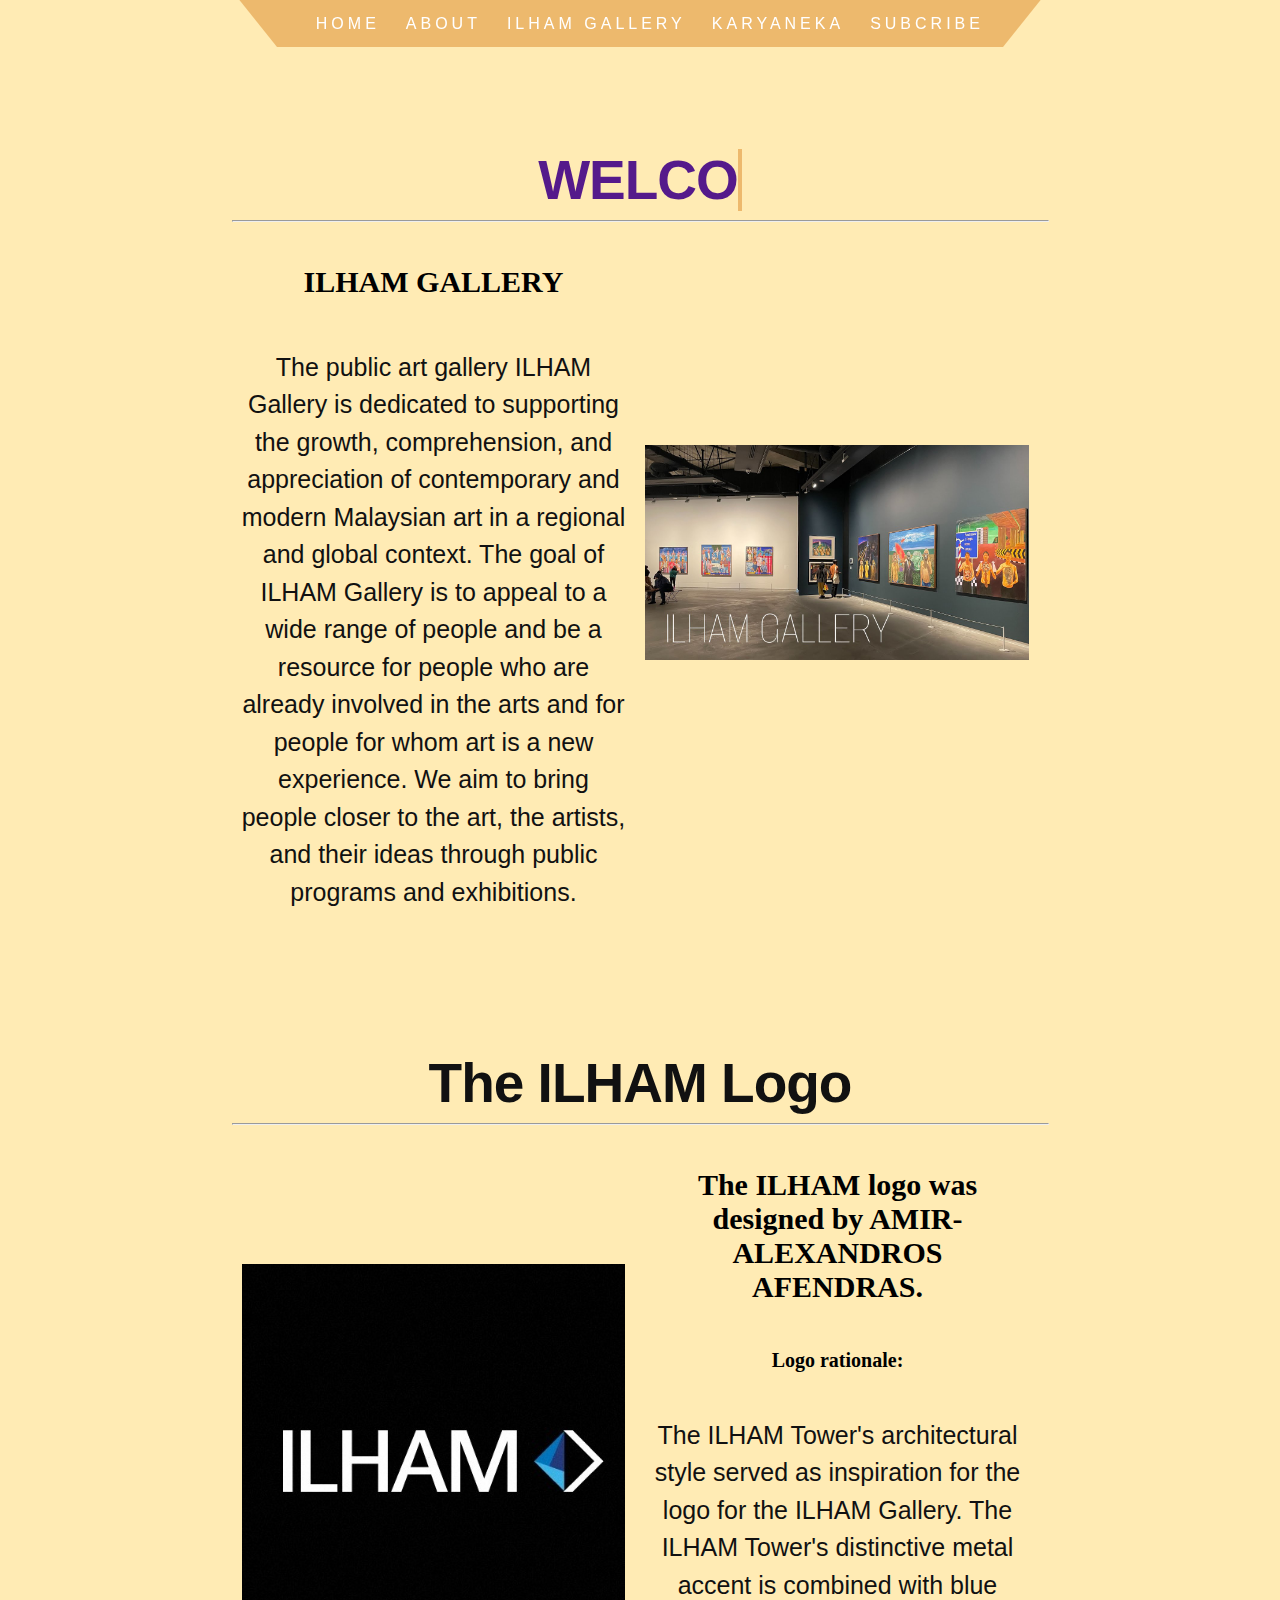
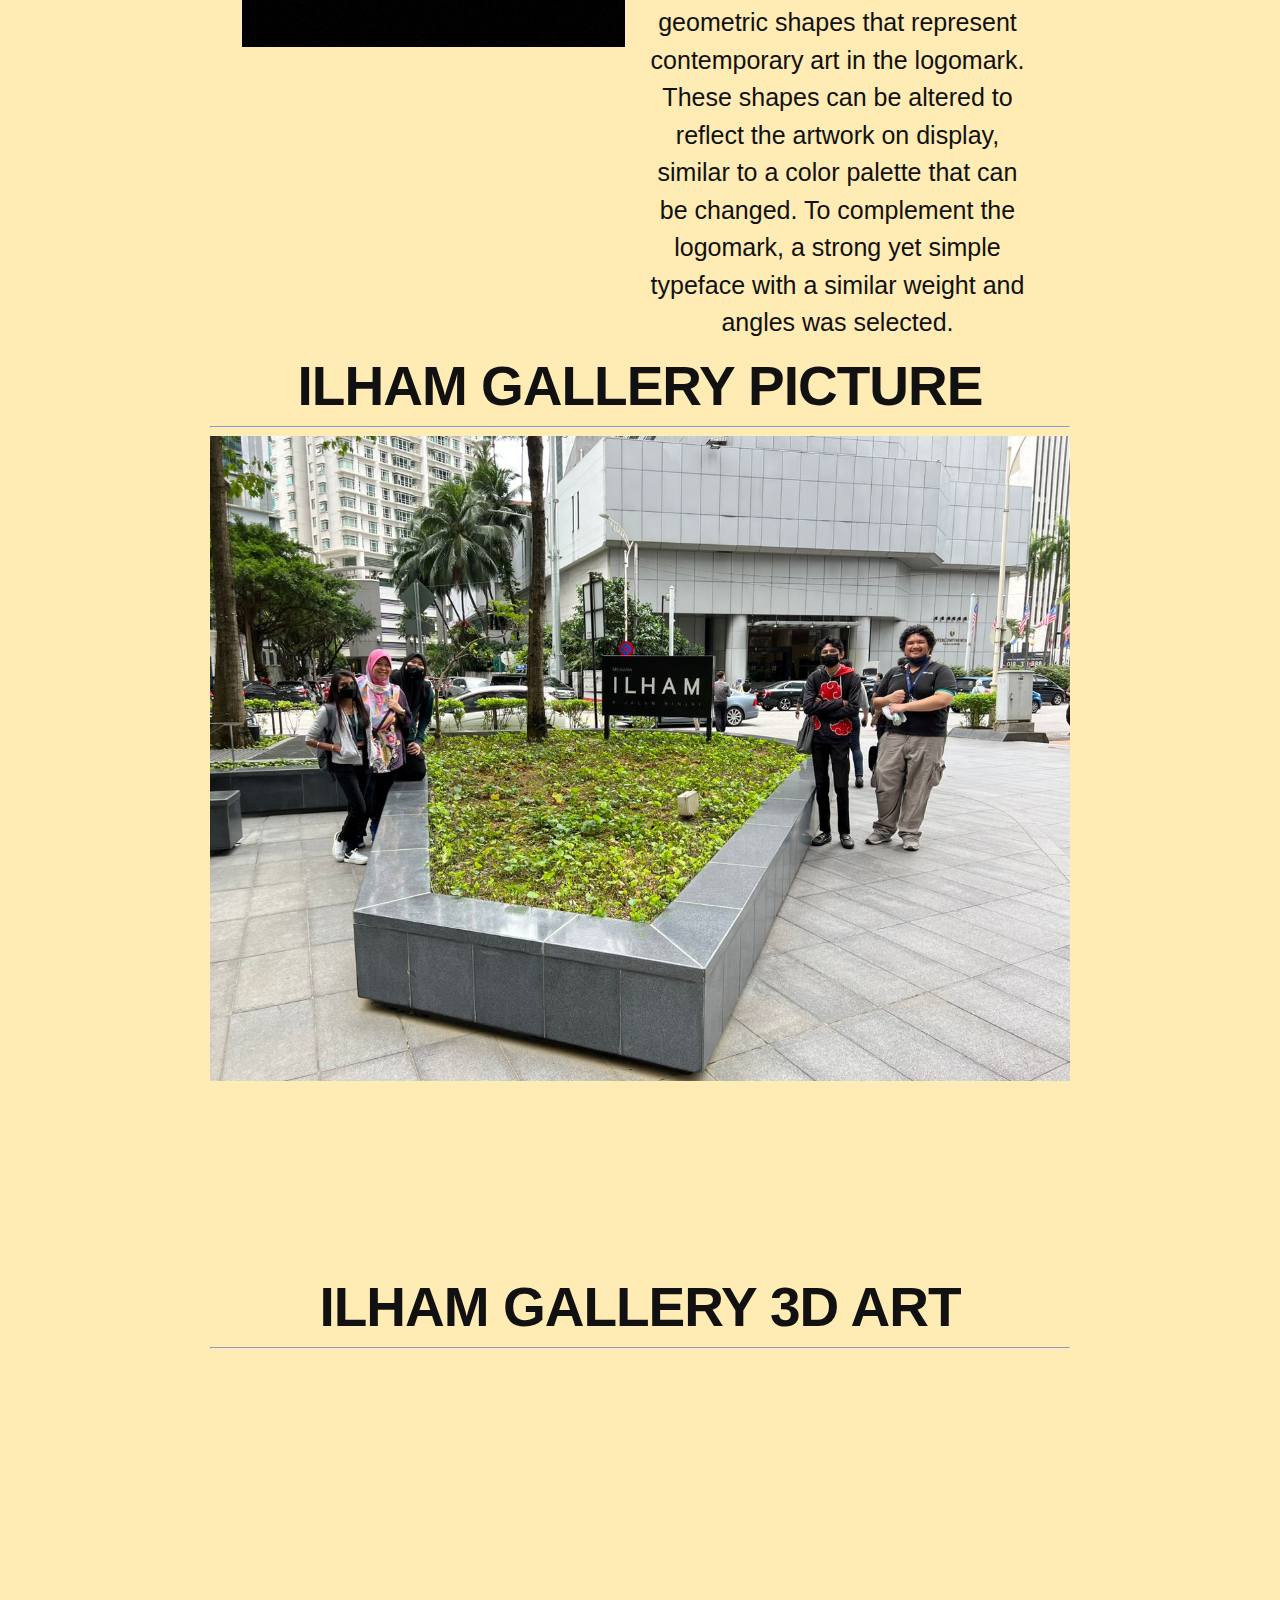
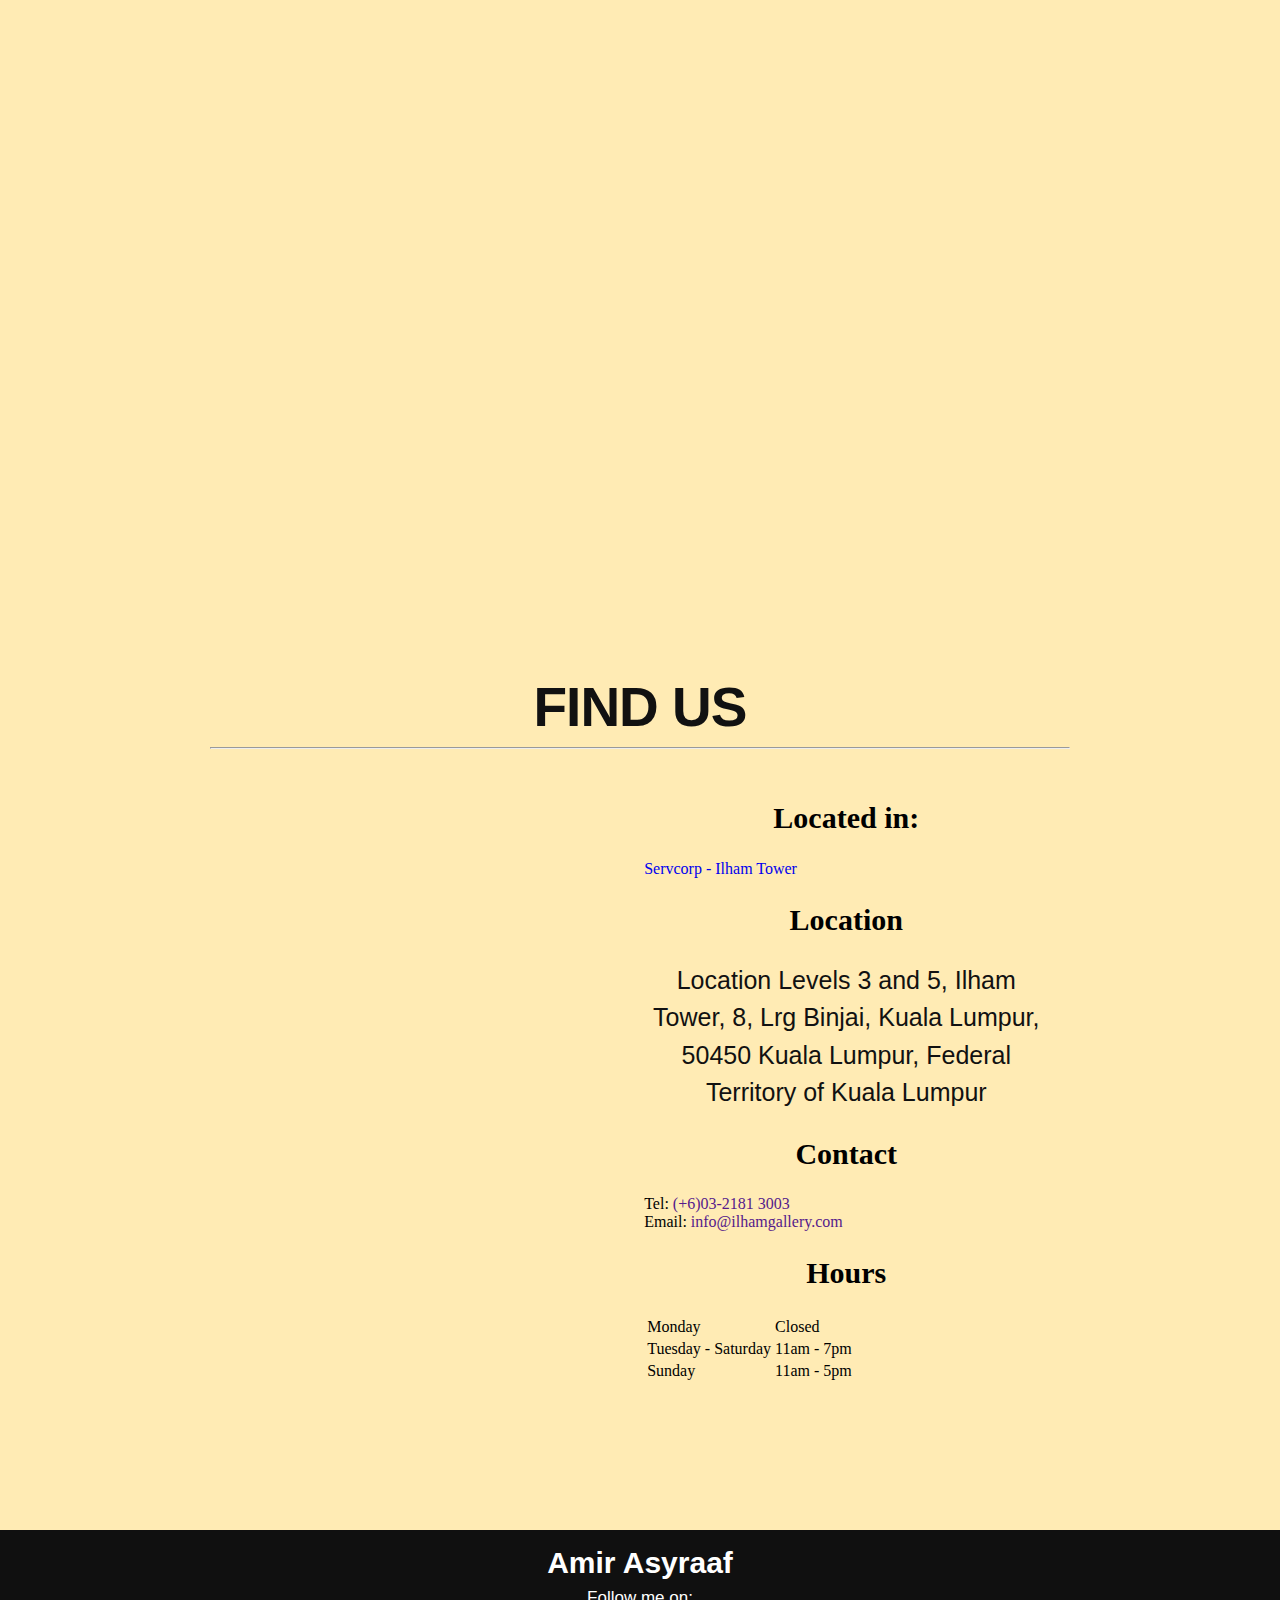
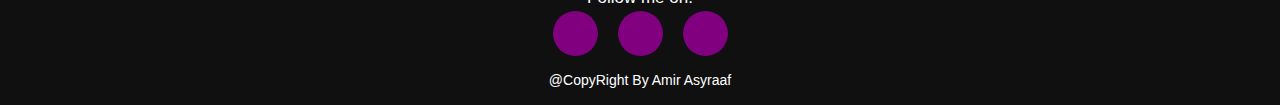
<file: ilham-gallery.html>
<!DOCTYPE html>
<html>
<head>
	<meta charset="utf-8">
	<meta name="viewport" content="width=device-width, initial-scale=1">
	<title>Virtual Tourism</title>

	<link rel="stylesheet" type="text/css" href="css/ilham-gallery.css">

	<link rel="stylesheet" href="https://cdnjs.cloudflare.com/ajax/libs/font-awesome/6.0.0-beta2/css/all.min.css" integrity="sha512-YWzhKL2whUzgiheMoBFwW8CKV4qpHQAEuvilg9FAn5VJUDwKZZxkJNuGM4XkWuk94WCrrwslk8yWNGmY1EduTA==" crossorigin="anonymous" referrerpolicy="no-referrer" />

</head>
<body>

	<!---Navigation Bar Started--->
	<nav class="navbar">
	  <div id="trapezoid">
	    <a href="index.html" class="expandHome">Home</a>
	    <a href="profile.html" class="expandHome">About</a>
	    <a href="ilham-gallery.html" class="expandHome">Ilham Gallery</a>
	    <a href="karyaneka.html" class="expandHome">Karyaneka</a>
	    <a href="#Subscribe" class="expandHome">Subcribe</a>
	  </div>
	</nav>
	<!---Navigation Bar End--->


	<!---Welcome Section Started--->
	<section id="ILHAM GALLERY">
		<div class="Ilham">
			<div class="Ilham-headline">
				<h1>
					<a style="text-decoration: none;" href="" class="typewrite" data-period="2000" data-type='["WELCOME TO ILHAM GALLERY", "SELAMAT DATANG KE ILHAM GALLERY" ]'>
						<span class="wrap"></span>
					</a>
				</h1>
				<hr>
				<div class="row">
					<div class="column">
						<h2>ILHAM GALLERY</h2>
						<p>The public art gallery ILHAM Gallery is dedicated to supporting the growth, comprehension, and appreciation of contemporary and modern Malaysian art in a regional and global context. The goal of ILHAM Gallery is to appeal to a wide range of people and be a resource for people who are already involved in the arts and for people for whom art is a new experience. We aim to bring people closer to the art, the artists, and their ideas through public programs and exhibitions.</p>
					</div>
					<div class="column">
						<img src="img/section-1.jpg">
					</div>
				</div>
			</div>
		</div>
	</section>
	<!---Welcome Section End--->
		
		
	<!---Ilham Logo Started--->
	<section id="ILHAM LOGO">
		<div class="Ilham">
			<div class="Ilham-headline">
				<h1>The ILHAM Logo</h1>
				<hr>
				<div class="row">
					<div class="column">
						<img src="img/logo.jpg">
					</div>
					<div class="column">
						<h2>The ILHAM logo was designed by AMIR-ALEXANDROS AFENDRAS.</h2>
						<h3>Logo rationale:</h3>
						<p>The ILHAM Tower's architectural style served as inspiration for the logo for the ILHAM Gallery. The ILHAM Tower's distinctive metal accent is combined with blue geometric shapes that represent contemporary art in the logomark. These shapes can be altered to reflect the artwork on display, similar to a color palette that can be changed. To complement the logomark, a strong yet simple typeface with a similar weight and angles was selected.</p>
						<br>
					</div>
				</div>
			</div>
		</div>
	</section>
	<!---Ilham Logo End--->


	<!---Karyaneka gallery Started--->
	<section id="ILHAM GALLERY">
		<h1>ILHAM GALLERY PICTURE</h1>
		<hr>
		<div class="slideshow-container">
			<div class="mySlides fade">
		  		<img src="img/s11.jpeg" style="width:100%">
			</div>
			<div class="mySlides fade">
		  		<img src="img/s12.jpg" style="width:100%">
			</div>
			<div class="mySlides fade">
		  		<img src="img/s13.jpg" style="width:100%">
			</div>
			<div class="mySlides fade">
		  		<img src="img/s14.jpg" style="width:100%">
			</div>
			<div class="mySlides fade">
		  		<img src="img/s15.jpg" style="width:100%">
			</div>
			<div class="mySlides fade">
		  		<img src="img/s16.jpg" style="width:100%">
			</div>
			<div class="mySlides fade">
		  		<img src="img/s17.jpg" style="width:100%">
			</div>
			<div class="mySlides fade">
		  		<img src="img/s18.jpg" style="width:100%">
			</div>
			<div class="mySlides fade">
		  		<img src="img/s19.jpg" style="width:100%">
			</div>
			<div class="mySlides fade">
		  		<img src="img/s20.jpg" style="width:100%">
			</div>
			<div class="mySlides fade">
		  		<img src="img/s21.jpg" style="width:100%">
			</div>
			<div class="mySlides fade">
		  		<img src="img/s22.jpg" style="width:100%">
			</div>
			<div class="mySlides fade">
		  		<img src="img/s23.jpg" style="width:100%">
			</div>
			<div class="mySlides fade">
		  		<img src="img/s24.jpg" style="width:100%">
			</div>
			<div class="mySlides fade">
		  		<img src="img/s25.jpg" style="width:100%">
			</div>
			<br>
			<div style="text-align:center">
				<span class="dot"></span> 
			  	<span class="dot"></span> 
			  	<span class="dot"></span>
			  	<span class="dot"></span>
			  	<span class="dot"></span>
			  	<span class="dot"></span>
			  	<span class="dot"></span>
			  	<span class="dot"></span>
			  	<span class="dot"></span>
			  	<span class="dot"></span>
			  	<span class="dot"></span>
			  	<span class="dot"></span>
			  	<span class="dot"></span>
			  	<span class="dot"></span>
			  	<span class="dot"></span> 
			</div>
		</div>
	</section>
	<!---Karyaneka gallery End--->


	<!---ILHAM GALLERY 3D ART Started--->
	<section id="ILHAM GALLERY 3D ART">
		<h1>ILHAM GALLERY 3D ART</h1>
		<hr>
		<br>
		<div class="3d-art">
			<iframe width="1090" height="720" src="https://www.artsteps.com/embed/6405b85f6aaebaab4331a231/1280/720" frameborder="0" allowfullscreen></iframe>
		</div>
	</section>
	<!---ILHAM GALLERY 3D ART End--->


	<!---FIND US Started--->
	<section id="FIND US">
		<h1>FIND US</h1>
		<hr>
		<div class="row">
			<div class="column">
				<iframe src="https://www.google.com/maps/embed?pb=!1m14!1m8!1m3!1d15935.021344137516!2d101.7187176!3d3.1590704!3m2!1i1024!2i768!4f13.1!3m3!1m2!1s0x31cc37cfd0d81ea7%3A0xbb65ef8331445c49!2sIlham%20Gallery!5e0!3m2!1sen!2smy!4v1679456272149!5m2!1sen!2smy" width="600" height="450" style="border:0;" allowfullscreen="" loading="lazy" referrerpolicy="no-referrer-when-downgrade"></iframe>
			</div>
			<div class="column">
				<div class="find-us-text">
					<h2>Located in:</h2>
					<a href="https://www.google.com/search?sxsrf=AJOqlzX5RKZr9zc1-yn7VXQVdb07tl0i8g:1679460493115&q=Servcorp+-+Ilham+Tower&ludocid=17698551105798798748&gsas=1&lsig=AB86z5Wu9-OMos9ji-g2aEuDIexy&sa=X&ved=2ahUKEwjmzOzw3e79AhW9cWwGHeTTCZYQ8G0oAHoFCKMBEAE" style="text-decoration: none;">Servcorp - Ilham Tower</a>
					<h2><i class="fa-solid fa-magnifying-glass-location"></i> Location</h2>
						<p>Location Levels 3 and 5, Ilham Tower, 8, Lrg Binjai, Kuala Lumpur, 50450 Kuala Lumpur, Federal Territory of Kuala Lumpur</p>
					<h2><i class="fa-solid fa-address-book"></i> Contact</h2>
						<span><i class="fa-solid fa-phone"></i> Tel: </span>
						<a href="" style="text-decoration: none;">(+6)03-2181 3003</a>
						<br>
						<span><i class="fa-solid fa-envelope"></i>Email:</span>
						<a href="" style="text-decoration: none;">info@ilhamgallery.com</a>
					<h2><i class="fa-solid fa-clock"></i> Hours</h2>
						<table>
							<tbody>
								<tr>
									<td>Monday</td>
									<td>Closed</td>
								</tr>
								<tr>
									<td>Tuesday - Saturday</td>
									<td>11am - 7pm</td>
								</tr>
								<tr>
									<td>Sunday</td>
									<td>11am - 5pm</td>
								</tr>
							</tbody>
						</table>
				</div>
			</div>
		</div>
	</section>
	<!---FIND US End--->


	<!---Footer Started--->
	<footer>
		<p>Amir <span>Asyraaf</span></p>
		<p>Follow me on:</p>
		<div class="sosial" id="Subscribe">
				<a class="sosial-button" href="https://www.facebook.com/amir.asyraaf1194"><i class="fa-brands fa-facebook-f"></i></a>
				<a class="sosial-button" href="https://www.instagram.com/amir.asyraaf.94/"><i class="fa-brands fa-instagram"></i></a>
				<a class="sosial-button" href="https://www.youtube.com/channel/UCUPjfQfSH2v14N2xFWpbW1g"><i class="fa-brands fa-youtube"></i></a>
		</div>
		<p class="end">@CopyRight By Amir Asyraaf</p>
	</footer>
	<!---Footer End--->

</body>

	<!---Js Started--->
	<script>
		$('.expandHome').mouseover(function() {
			$('.sub-home').css({
				'display': 'block'
			});
		});
		$('.subnavbtn').mouseover(function() {
			$('.sub-home').css({
				'display': 'none'
			});
		});

		$('#trapezoid').mouseleave(function() {
		  $('#trapezoid').css({
		        'margin-top': '-53px'
		    }); 
		    $('.sub-home').css({
		        'display': 'none'
		    }); 
		}).mouseenter(function() {
		  $('#trapezoid').css({
		        'margin-top': '0px'
		    }); 
		});
	</script>
	<!---Js End--->


	<!---Slide photo Started--->
	<script>
		let slideIndex = 0;
		showSlides();

		function showSlides() {
		  let i;
		  let slides = document.getElementsByClassName("mySlides");
		  let dots = document.getElementsByClassName("dot");
		  for (i = 0; i < slides.length; i++) {
		    slides[i].style.display = "none";  
		  }
		  slideIndex++;
		  if (slideIndex > slides.length) {slideIndex = 1}    
		  for (i = 0; i < dots.length; i++) {
		    dots[i].className = dots[i].className.replace(" active", "");
		  }
		  slides[slideIndex-1].style.display = "block";  
		  dots[slideIndex-1].className += " active";
		  setTimeout(showSlides, 2000); // Change image every 2 seconds
		}
	</script>
	<!---Slide photo End--->


	<!---Typewriter Started--->
	<script src="js/my-trip.js"></script>
	<!---Typewriter End--->

              
</html>
</file>
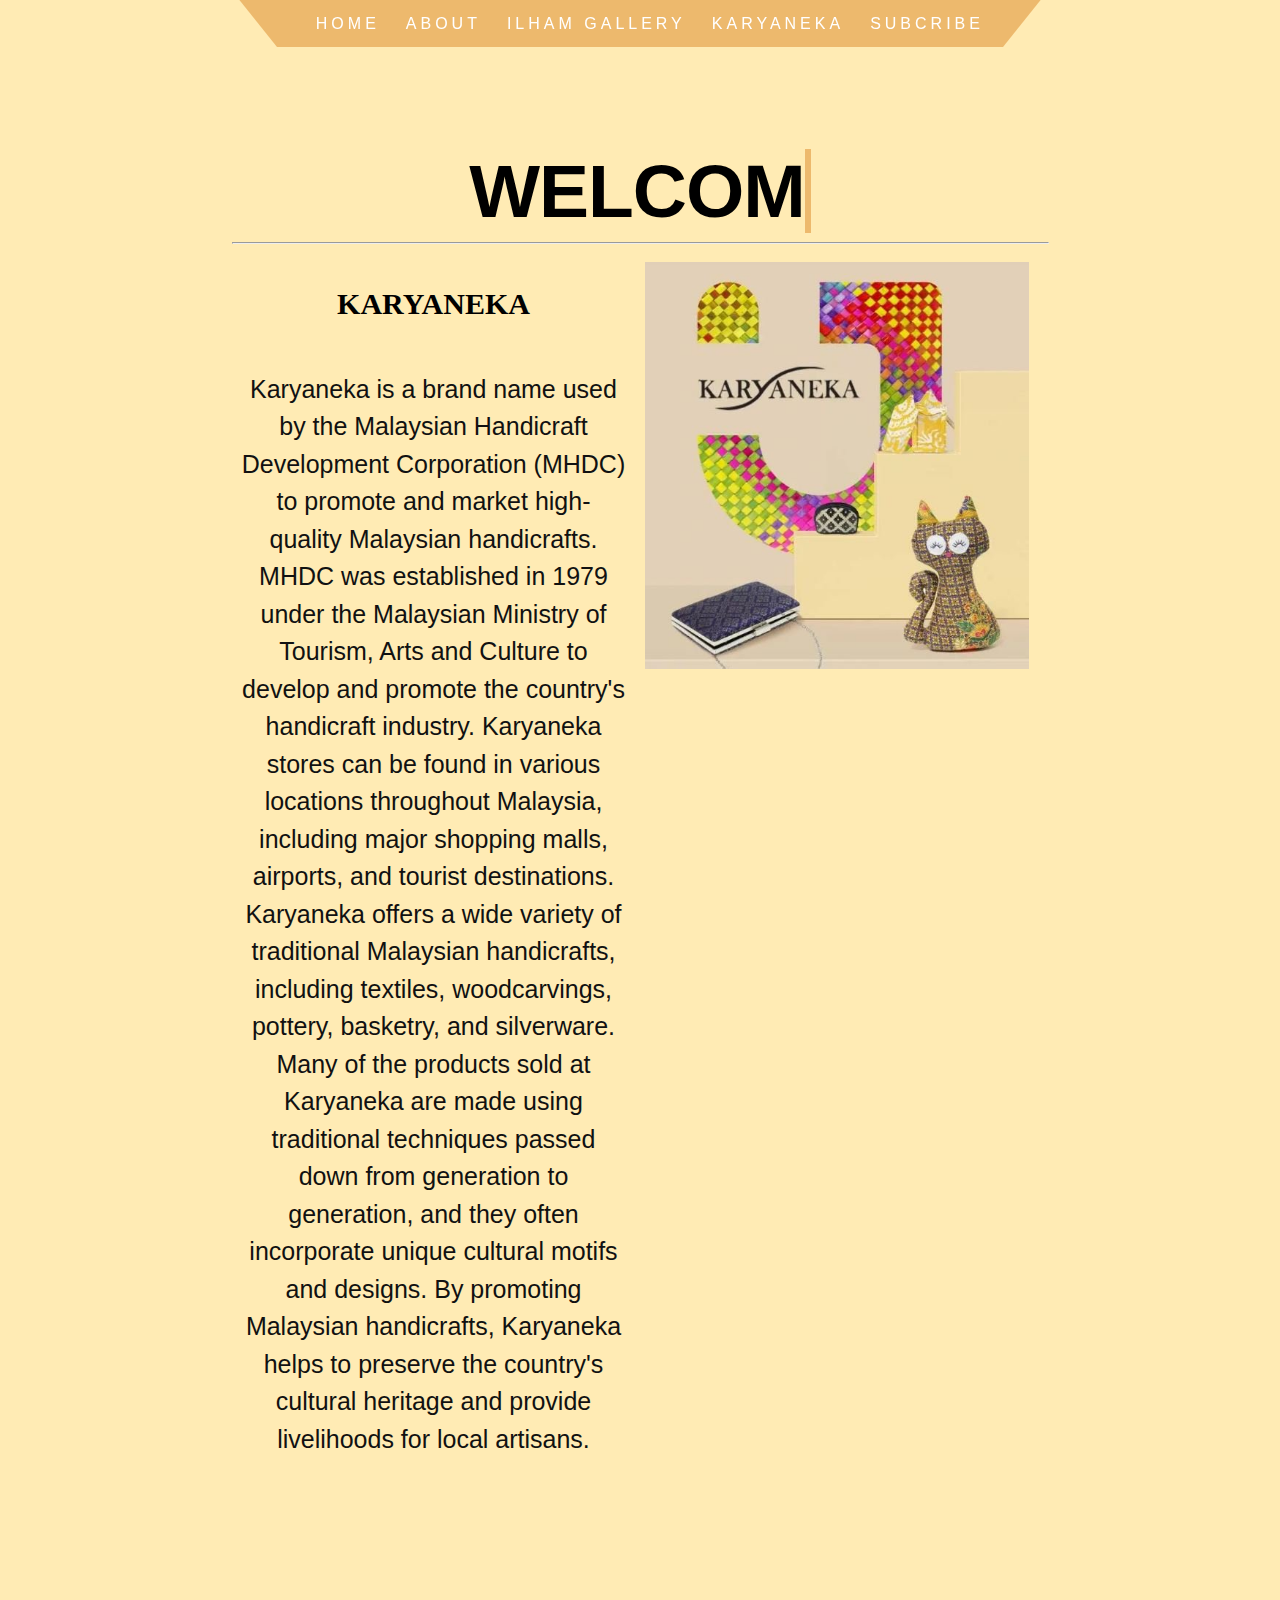
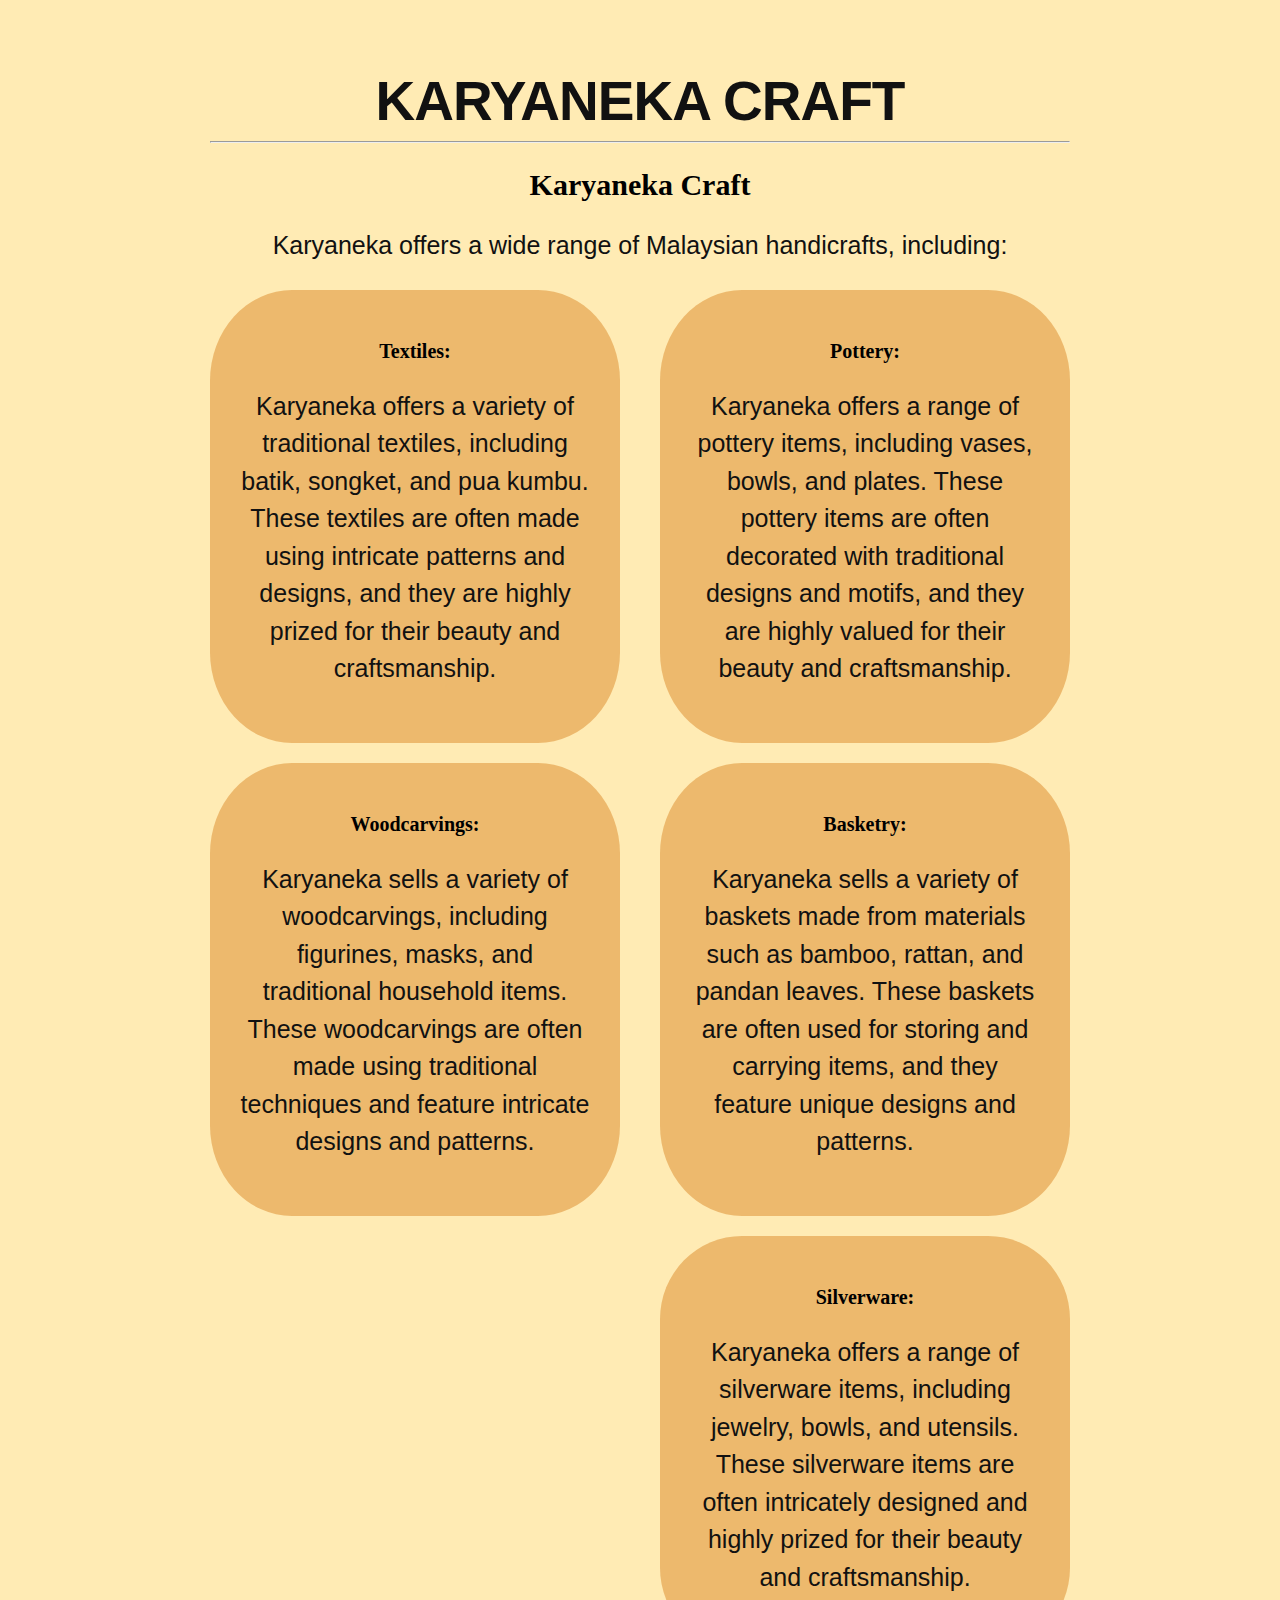
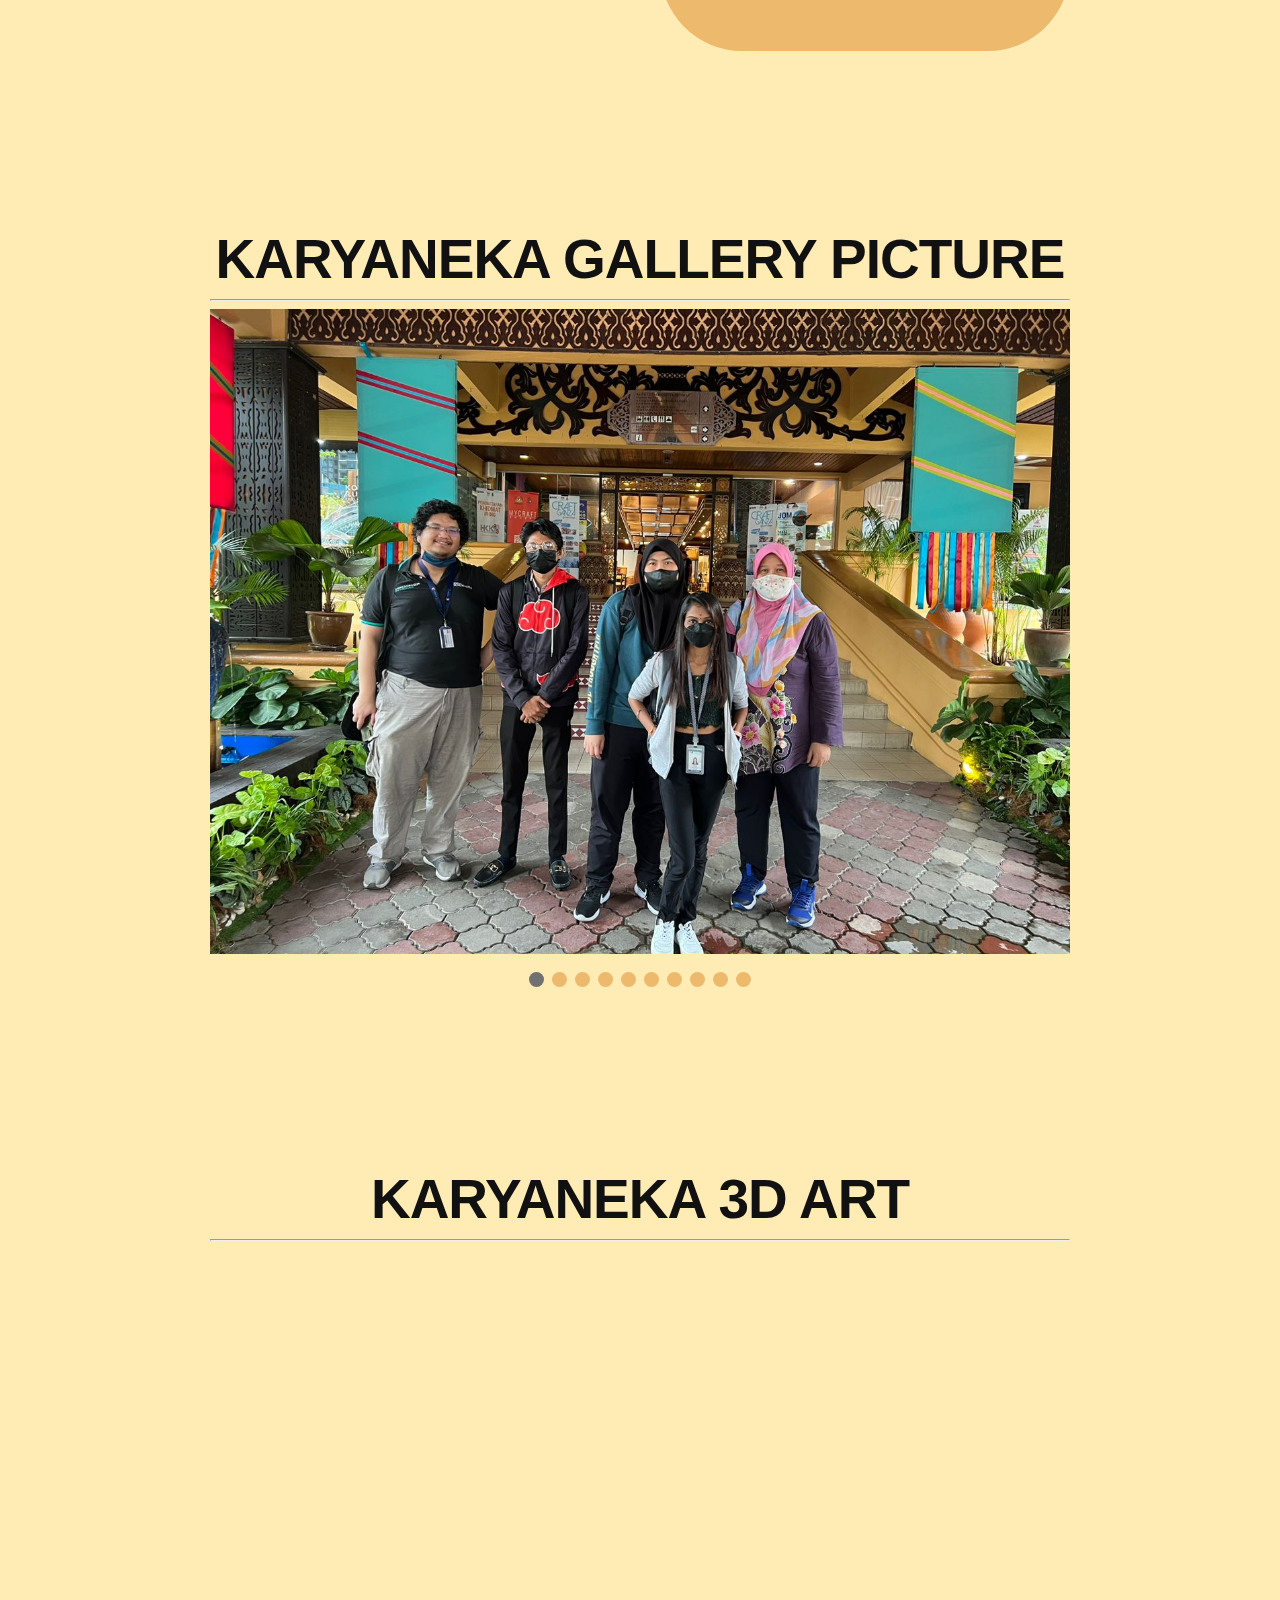
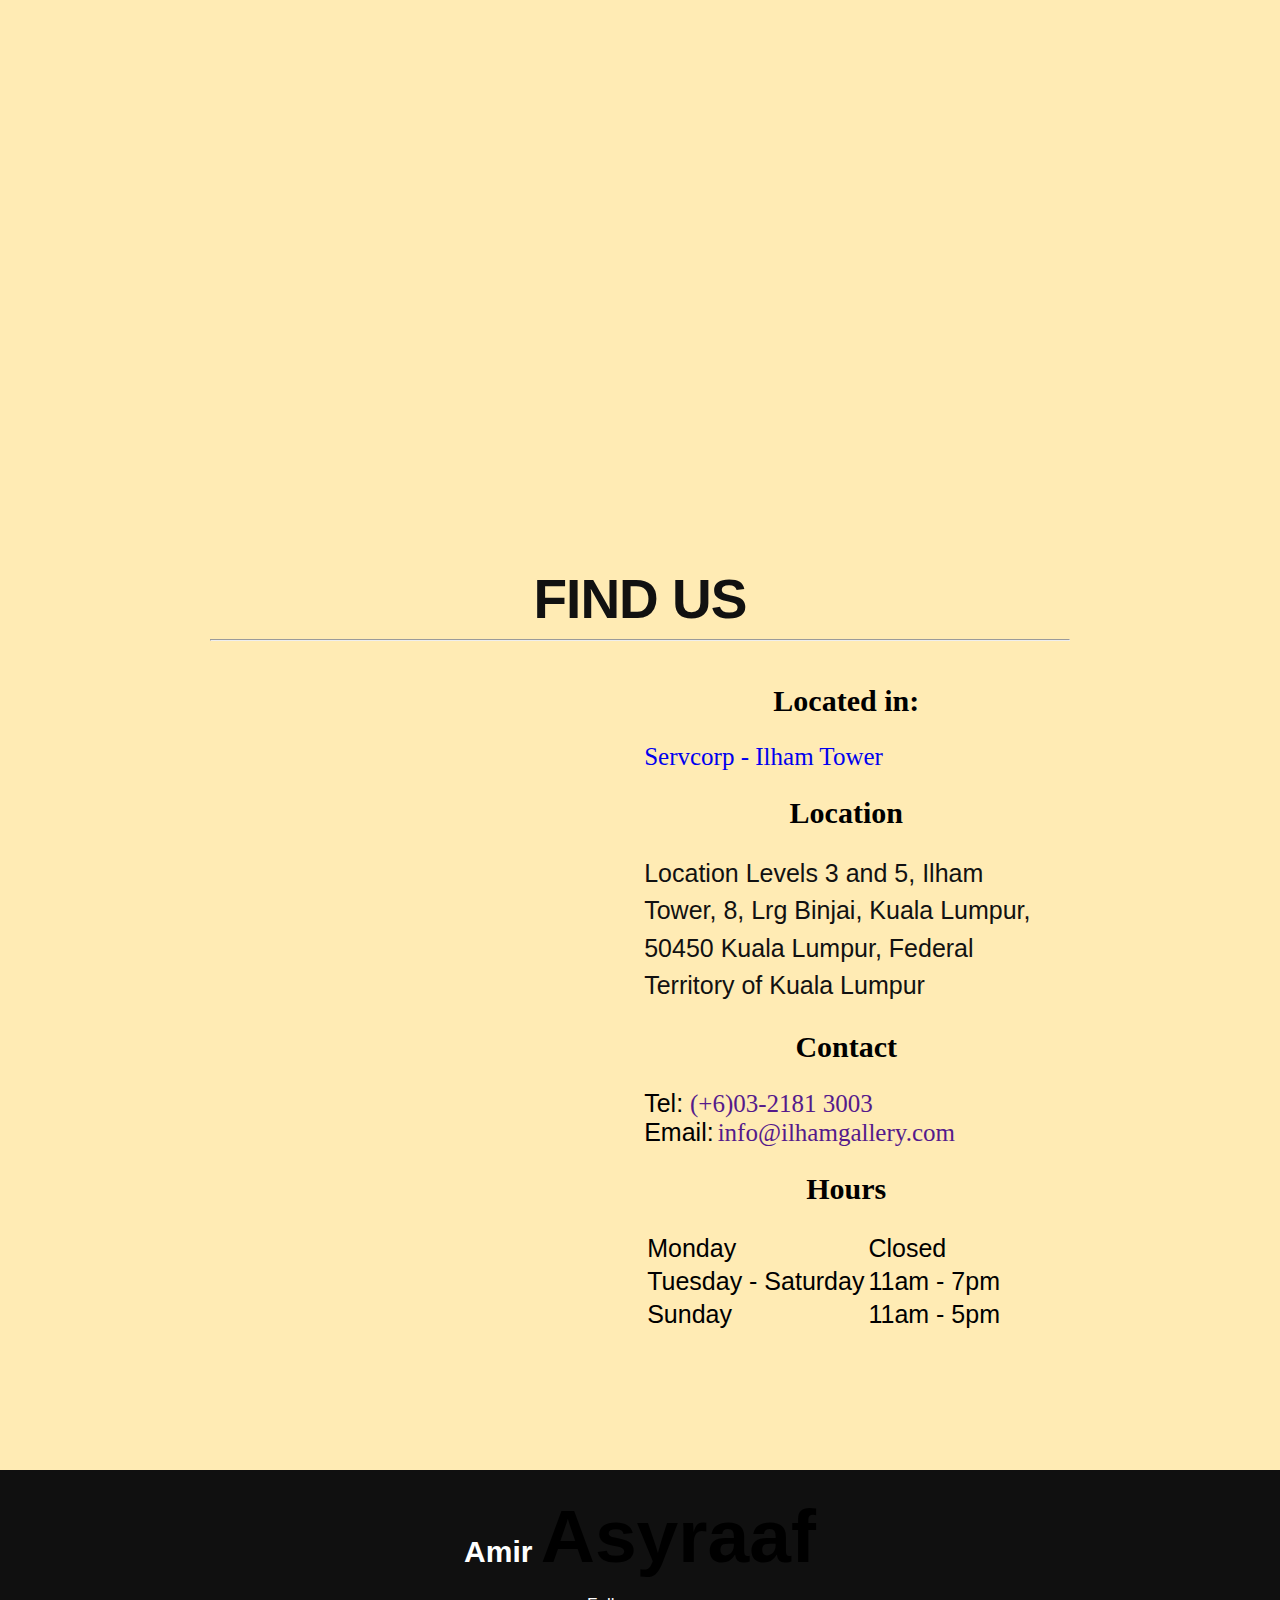
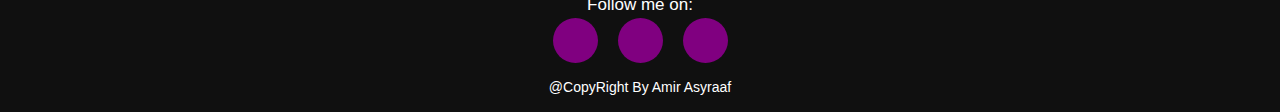
<file: karyaneka.html>
<!DOCTYPE html>
<html>
<head>
	<meta charset="utf-8">
	<meta name="viewport" content="width=device-width, initial-scale=1">
	<title>Virtual Tourism</title>

	<link rel="stylesheet" type="text/css" href="css/karyaneka.css">

	<link rel="stylesheet" href="https://cdnjs.cloudflare.com/ajax/libs/font-awesome/6.0.0-beta2/css/all.min.css" integrity="sha512-YWzhKL2whUzgiheMoBFwW8CKV4qpHQAEuvilg9FAn5VJUDwKZZxkJNuGM4XkWuk94WCrrwslk8yWNGmY1EduTA==" crossorigin="anonymous" referrerpolicy="no-referrer" />

</head>
<body>

	<!---Navigation Bar Started--->
	<nav class="navbar">
	  <div id="trapezoid">
	    <a href="index.html" class="expandHome">Home</a>
	    <a href="profile.html" class="expandHome">About</a>
	    <a href="ilham-gallery.html" class="expandHome">Ilham Gallery</a>
	    <a href="karyaneka.html" class="expandHome">Karyaneka</a>
	    <a href="#Subscribe" class="expandHome">Subcribe</a>
	  </div>
	</nav>
	<!---Navigation Bar End--->


	<!---Welcome Section Started--->
	<section id="KARYANEKA">
		<div class="karyaneka">
			<div class="karyaneka-headline">
				<h1>
					<a style="text-decoration: none;" href="" class="typewrite" data-period="2000" data-type='["WELCOME TO KARYANEKA", "SELAMAT DATANG KE KARYANEKA" ]'>
						<span class="wrap"></span>
					</a>
				</h1>
				<hr>
				<div class="row">
					<div class="column">
						<h2>KARYANEKA</h2>
						<p>Karyaneka is a brand name used by the Malaysian Handicraft Development Corporation (MHDC) to promote and market high-quality Malaysian handicrafts. MHDC was established in 1979 under the Malaysian Ministry of Tourism, Arts and Culture to develop and promote the country's handicraft industry. Karyaneka stores can be found in various locations throughout Malaysia, including major shopping malls, airports, and tourist destinations. Karyaneka offers a wide variety of traditional Malaysian handicrafts, including textiles, woodcarvings, pottery, basketry, and silverware. Many of the products sold at Karyaneka are made using traditional techniques passed down from generation to generation, and they often incorporate unique cultural motifs and designs. By promoting Malaysian handicrafts, Karyaneka helps to preserve the country's cultural heritage and provide livelihoods for local artisans.</p>
					</div>
					<div class="column">
						<img src="img/section-2.jpg">
					</div>
				</div>
			</div>
		</div>
	</section>
	<!---Welcome Section End--->
		
		
	<!---Karyaneka Logo Started--->
	<section id="KARYANEKA CRAFT">
		<div class="Karyaneka">
			<div class="Karyaneka-headline">
				<h1>KARYANEKA CRAFT</h1>
				<hr>
				<h2>Karyaneka Craft</h2>
				<p>Karyaneka offers a wide range of Malaysian handicrafts, including:</p>
				<div class="wrap">
					<article>
						<h3>Textiles:</h3>
						<p>Karyaneka offers a variety of traditional textiles, including batik, songket, and pua kumbu. These textiles are often made using intricate patterns and designs, and they are highly prized for their beauty and craftsmanship.</p>
					</article>
					<article>
						<h3>Woodcarvings:</h3>
						<p>Karyaneka sells a variety of woodcarvings, including figurines, masks, and traditional household items. These woodcarvings are often made using traditional techniques and feature intricate designs and patterns.</p>
					</article>
					<article>
						<h3>Pottery:</h3>
						<p>Karyaneka offers a range of pottery items, including vases, bowls, and plates. These pottery items are often decorated with traditional designs and motifs, and they are highly valued for their beauty and craftsmanship.</p>
					</article>
					<article>
						<h3>Basketry:</h3>
						<p>Karyaneka sells a variety of baskets made from materials such as bamboo, rattan, and pandan leaves. These baskets are often used for storing and carrying items, and they feature unique designs and patterns.</p>
					</article>
					<article>
						<h3>Silverware:</h3>
						<p>Karyaneka offers a range of silverware items, including jewelry, bowls, and utensils. These silverware items are often intricately designed and highly prized for their beauty and craftsmanship.</p>
					</article>
				</div>
			</div>
		</div>
	</section>
	<!---Karyaneka Logo End--->


	<!---Karyaneka gallery Started--->
	<section id="KARYANEKA">
		<h1>KARYANEKA GALLERY PICTURE</h1>
		<hr>
		<div class="slideshow-container">
			<div class="mySlides fade">
		  		<img src="img/s1.jpeg" style="width:100%">
			</div>
			<div class="mySlides fade">
		  		<img src="img/s2.jpeg" style="width:100%">
			</div>
			<div class="mySlides fade">
		  		<img src="img/s3.jpeg" style="width:100%">
			</div>
			<div class="mySlides fade">
		  		<img src="img/s4.jpeg" style="width:100%">
			</div>
			<div class="mySlides fade">
		  		<img src="img/s5.jpeg" style="width:100%">
			</div>
			<div class="mySlides fade">
		  		<img src="img/s6.jpeg" style="width:100%">
			</div>
			<div class="mySlides fade">
		  		<img src="img/s7.jpeg" style="width:100%">
			</div>
			<div class="mySlides fade">
		  		<img src="img/s8.jpg" style="width:100%">
			</div>
			<div class="mySlides fade">
		  		<img src="img/s9.jpg" style="width:100%">
			</div>
			<div class="mySlides fade">
		  		<img src="img/s10.jpg" style="width:100%">
			</div>
			<br>
			<div style="text-align:center">
				<span class="dot"></span> 
			  	<span class="dot"></span> 
			  	<span class="dot"></span>
			  	<span class="dot"></span>
			  	<span class="dot"></span>
			  	<span class="dot"></span>
			  	<span class="dot"></span>
			  	<span class="dot"></span>
			  	<span class="dot"></span>
			  	<span class="dot"></span> 
			</div>
		</div>
	</section>
	<!---Karyaneka gallery End--->


	<!---Karyaneka 3D ART Started--->
	<section id="KARYANEKA 3D ART">
		<h1>KARYANEKA 3D ART</h1>
		<hr>
		<br>
		<div class="3d-art">
			<iframe width="1090" height="720" src="https://www.artsteps.com/embed/6406daa0df1a5c33c13bf580/560/315" frameborder="0" allowfullscreen></iframe>
		</div>
	</section>
	<!---Karyaneka 3D ART End--->


	<!---FIND US Started--->
	<section id="FIND US">
		<h1>FIND US</h1>
		<hr>
		<div class="row">
			<div class="column">
				<iframe src="https://www.google.com/maps/embed?pb=!1m14!1m8!1m3!1d15935.021344137516!2d101.7187176!3d3.1590704!3m2!1i1024!2i768!4f13.1!3m3!1m2!1s0x31cc37cfd0d81ea7%3A0xbb65ef8331445c49!2sIlham%20Gallery!5e0!3m2!1sen!2smy!4v1679456272149!5m2!1sen!2smy" width="600" height="450" style="border:0;" allowfullscreen="" loading="lazy" referrerpolicy="no-referrer-when-downgrade"></iframe>
			</div>
			<div class="column">
				<div class="find-us-text">
					<h2>Located in:</h2>
					<a href="https://www.google.com/search?sxsrf=AJOqlzX5RKZr9zc1-yn7VXQVdb07tl0i8g:1679460493115&q=Servcorp+-+Ilham+Tower&ludocid=17698551105798798748&gsas=1&lsig=AB86z5Wu9-OMos9ji-g2aEuDIexy&sa=X&ved=2ahUKEwjmzOzw3e79AhW9cWwGHeTTCZYQ8G0oAHoFCKMBEAE" style="text-decoration: none;">Servcorp - Ilham Tower</a>
					<h2><i class="fa-solid fa-magnifying-glass-location"></i> Location</h2>
						<p>Location Levels 3 and 5, Ilham Tower, 8, Lrg Binjai, Kuala Lumpur, 50450 Kuala Lumpur, Federal Territory of Kuala Lumpur</p>
					<h2><i class="fa-solid fa-address-book"></i> Contact</h2>
						<span><i class="fa-solid fa-phone"></i> Tel: </span>
						<a href="" style="text-decoration: none;">(+6)03-2181 3003</a>
						<br>
						<span><i class="fa-solid fa-envelope"></i>Email:</span>
						<a href="" style="text-decoration: none;">info@ilhamgallery.com</a>
					<h2><i class="fa-solid fa-clock"></i> Hours</h2>
						<table>
							<tbody>
								<tr>
									<td>Monday</td>
									<td>Closed</td>
								</tr>
								<tr>
									<td>Tuesday - Saturday</td>
									<td>11am - 7pm</td>
								</tr>
								<tr>
									<td>Sunday</td>
									<td>11am - 5pm</td>
								</tr>
							</tbody>
						</table>
				</div>
			</div>
		</div>
	</section>
	<!---FIND US End--->


	<!---Footer Started--->
	<footer>
		<p>Amir <span>Asyraaf</span></p>
		<p>Follow me on:</p>
		<div class="sosial" id="Subscribe">
				<a class="sosial-button" href="https://www.facebook.com/amir.asyraaf1194"><i class="fa-brands fa-facebook-f"></i></a>
				<a class="sosial-button" href="https://www.instagram.com/amir.asyraaf.94/"><i class="fa-brands fa-instagram"></i></a>
				<a class="sosial-button" href="https://www.youtube.com/channel/UCUPjfQfSH2v14N2xFWpbW1g"><i class="fa-brands fa-youtube"></i></a>
		</div>
		<p class="end">@CopyRight By Amir Asyraaf</p>
	</footer>
	<!---Footer End--->

</body>

	<!---Js Started--->
	<script>
		$('.expandHome').mouseover(function() {
			$('.sub-home').css({
				'display': 'block'
			});
		});
		$('.subnavbtn').mouseover(function() {
			$('.sub-home').css({
				'display': 'none'
			});
		});

		$('#trapezoid').mouseleave(function() {
		  $('#trapezoid').css({
		        'margin-top': '-53px'
		    }); 
		    $('.sub-home').css({
		        'display': 'none'
		    }); 
		}).mouseenter(function() {
		  $('#trapezoid').css({
		        'margin-top': '0px'
		    }); 
		});
	</script>
	<!---Js End--->


	<!---Slide photo Started--->
	<script>
		let slideIndex = 0;
		showSlides();

		function showSlides() {
		  let i;
		  let slides = document.getElementsByClassName("mySlides");
		  let dots = document.getElementsByClassName("dot");
		  for (i = 0; i < slides.length; i++) {
		    slides[i].style.display = "none";  
		  }
		  slideIndex++;
		  if (slideIndex > slides.length) {slideIndex = 1}    
		  for (i = 0; i < dots.length; i++) {
		    dots[i].className = dots[i].className.replace(" active", "");
		  }
		  slides[slideIndex-1].style.display = "block";  
		  dots[slideIndex-1].className += " active";
		  setTimeout(showSlides, 2000); // Change image every 2 seconds
		}
	</script>
	<!---Slide photo End--->


	<!---Typewriter Started--->
	<script src="js/my-trip.js"></script>
	<!---Typewriter End--->

              
</html>
</file>
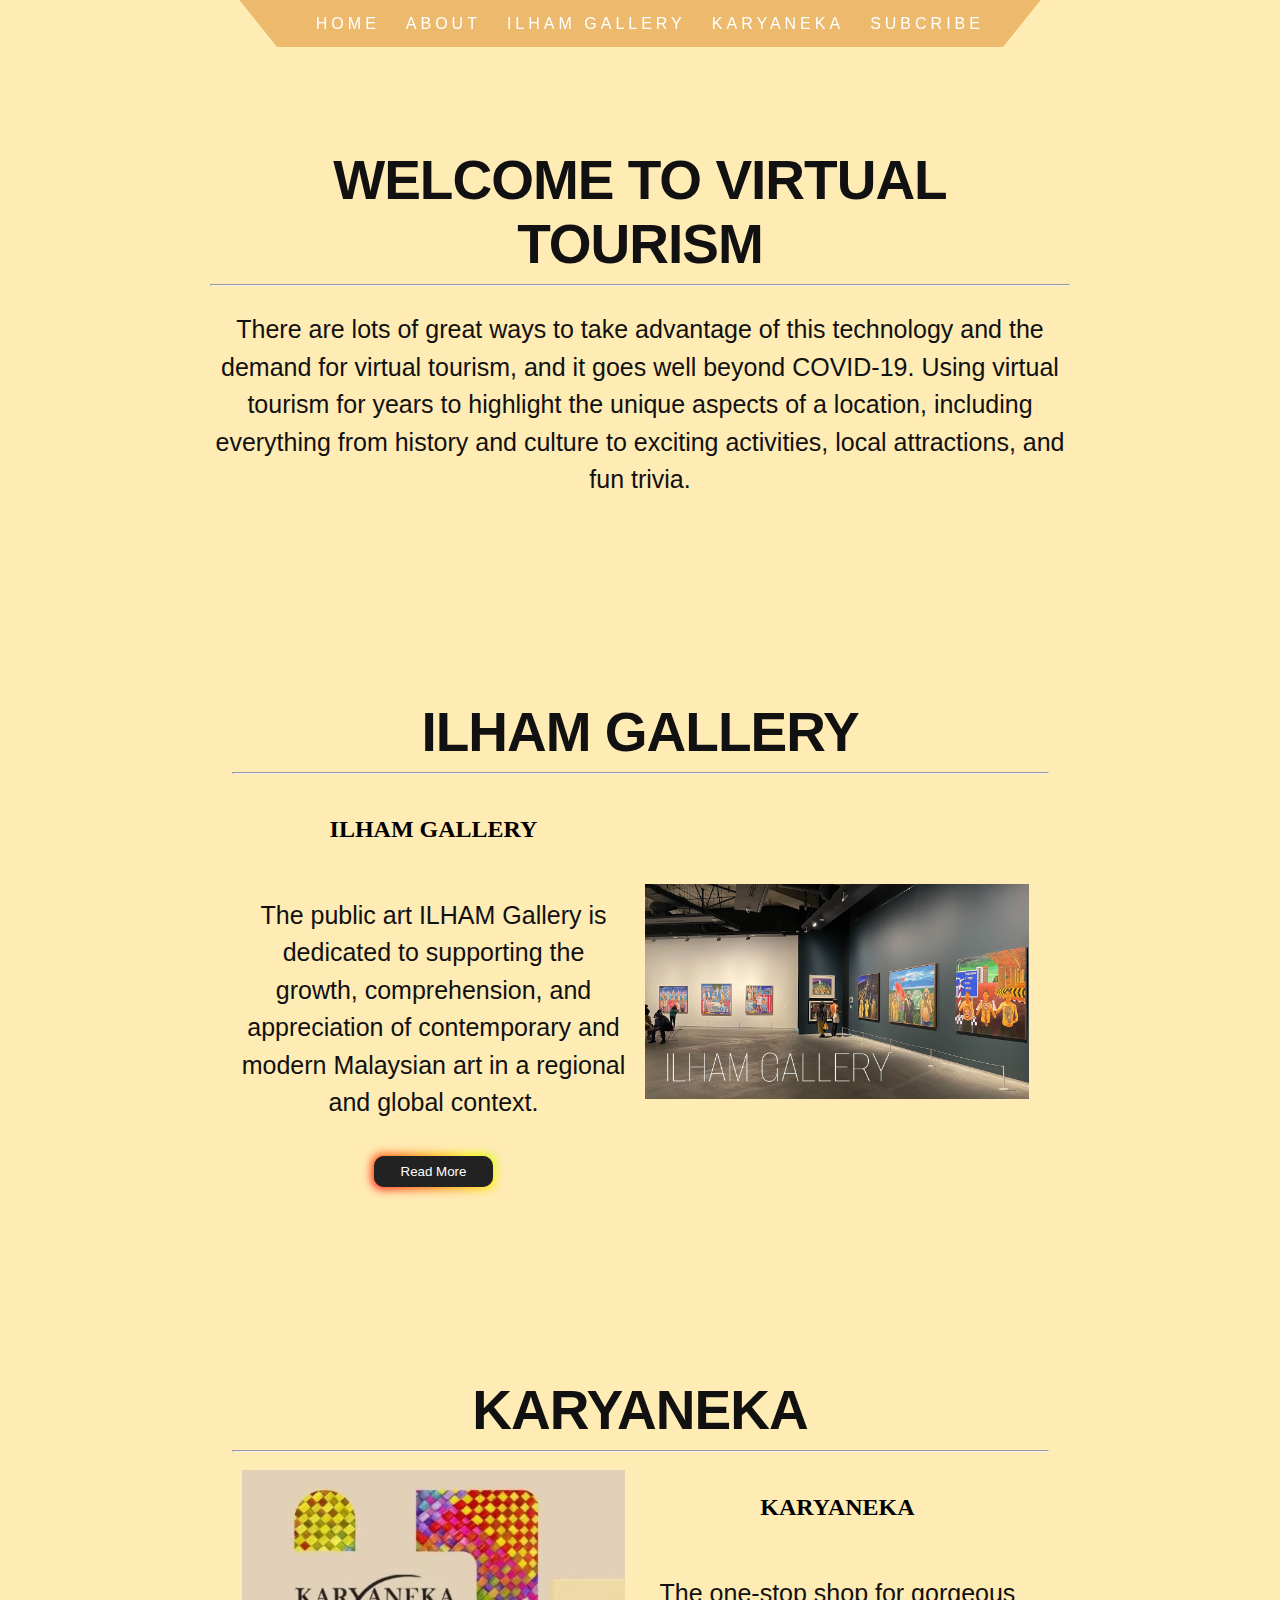
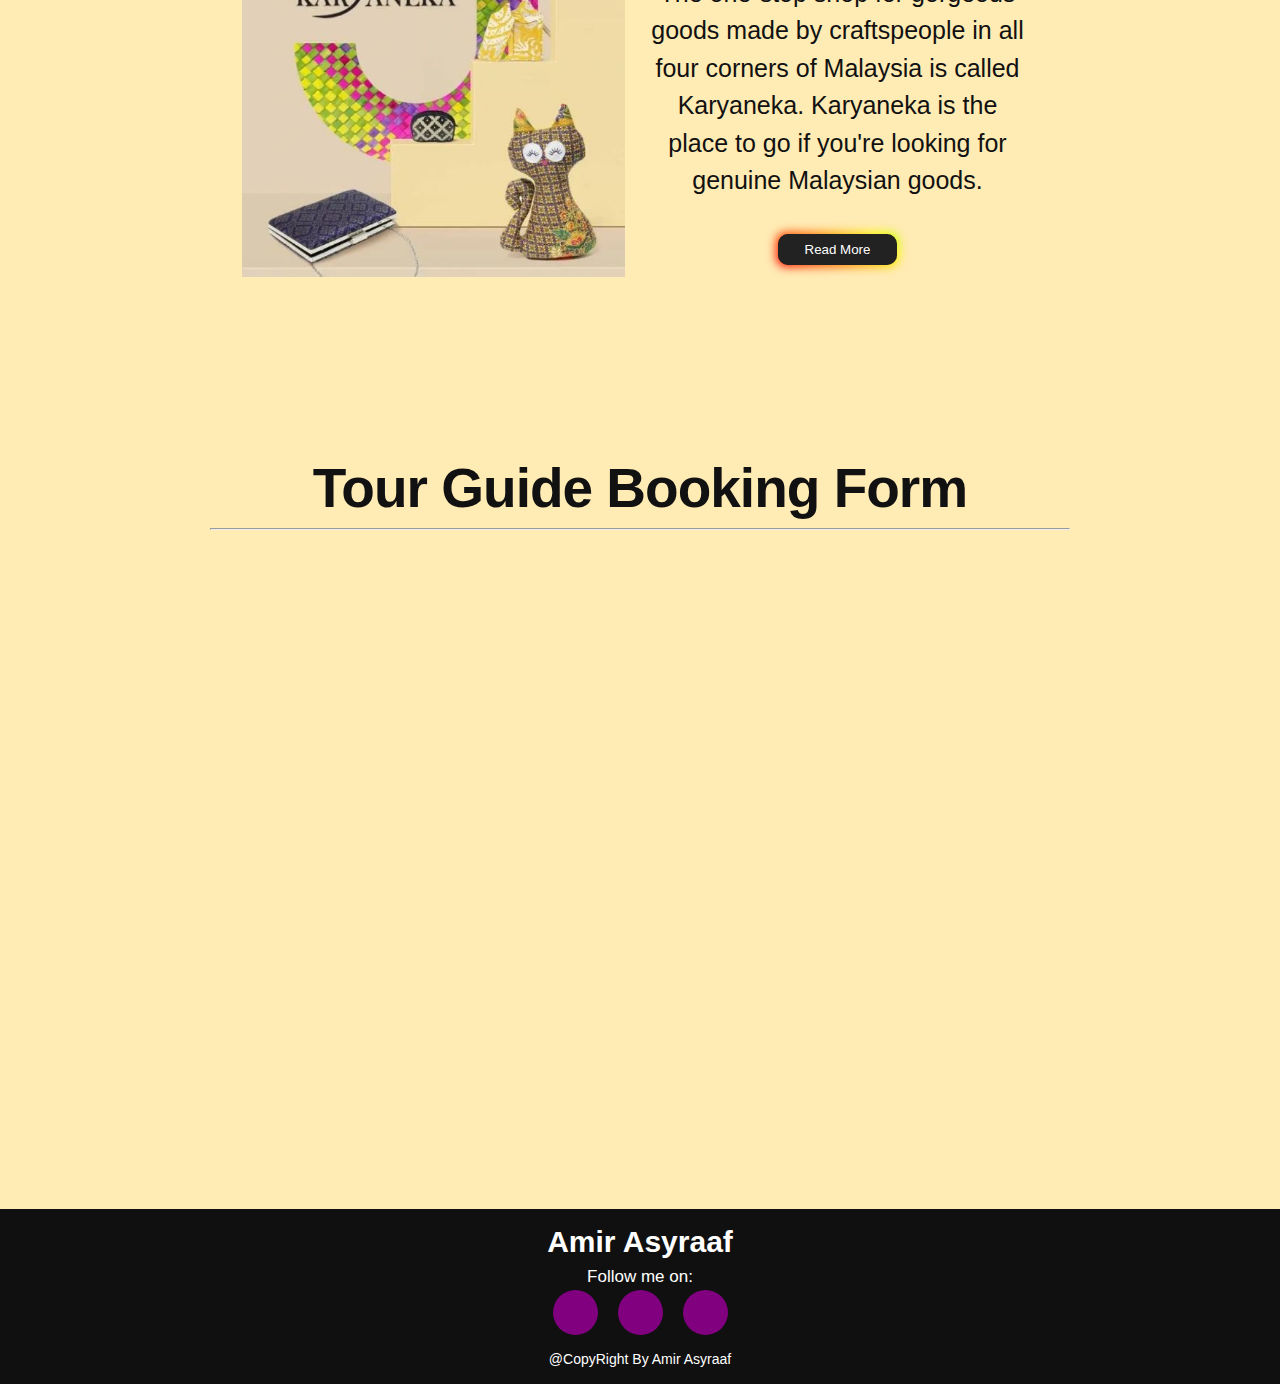
<file: My-Trip.html>
<!DOCTYPE html>
<html>
<head>
	<meta charset="utf-8">
	<meta name="viewport" content="width=device-width, initial-scale=1">
	<title>Virtual Tourism</title>

	<link rel="stylesheet" type="text/css" href="css/trip.css">

	<link rel="stylesheet" href="https://cdnjs.cloudflare.com/ajax/libs/font-awesome/6.0.0-beta2/css/all.min.css" integrity="sha512-YWzhKL2whUzgiheMoBFwW8CKV4qpHQAEuvilg9FAn5VJUDwKZZxkJNuGM4XkWuk94WCrrwslk8yWNGmY1EduTA==" crossorigin="anonymous" referrerpolicy="no-referrer" />

</head>
<body>

	<!---Navigation Bar Started--->
	<nav class="navbar">
	  <div id="trapezoid">
	    <a href="index.html" class="expandHome">Home</a>
	    <a href="profile.html" class="expandHome">About</a>
	    <a href="ilham-gallery.html" class="expandHome">Ilham Gallery</a>
	    <a href="karyaneka.html" class="expandHome">Karyaneka</a>
	    <a href="#Subscribe" class="expandHome">Subcribe</a>
	  </div>
	</nav>
	<!---Navigation Bar End--->


	<!---Welcome Section Started--->
	<section id="Welcome">
		<h1>WELCOME TO VIRTUAL TOURISM</h1>
		<hr> 
		<p>There are lots of great ways to take advantage of this technology and the demand for virtual tourism, and it goes well beyond COVID-19. Using virtual tourism for years to highlight the unique aspects of a location, including everything from history and culture to exciting activities, local attractions, and fun trivia.</p>
	</section>
	<!---Welcome Section End--->


	<!---Ilham Gallery Section Started--->
	<section id="ILHAM GALLERY">
		<div class="Ilham">
			<div class="Ilham-headline">
				<h1>ILHAM GALLERY</h1>
				<hr>
				<div class="row">
					<div class="column">
						<h2>ILHAM GALLERY</h2>
						<p>The public art ILHAM Gallery is dedicated to supporting the growth, comprehension, and appreciation of contemporary and modern Malaysian art in a regional and global context.</p>
						<br>
						<a href="ilham-gallery.html"><button class="button-85" role="button">Read More</button></a>
					</div>
					<div class="column">
						<img src="img/section-1.jpg">
					</div>
				</div>
			</div>
		</div>
	</section>
	<!---Ilham Gallery Section End--->	
		
		
	<!---Ilham Gallery Section Started--->
	<section id="ILHAM GALLERY">
		<div class="Ilham">
			<div class="Ilham-headline">
				<h1>KARYANEKA</h1>
				<hr>
				<div class="row">
					<div class="column">
						<img src="img/section-2.jpg">
					</div>
					<div class="column">
						<h2>KARYANEKA</h2>
						<p>The one-stop shop for gorgeous goods made by craftspeople in all four corners of Malaysia is called Karyaneka. Karyaneka is the place to go if you're looking for genuine Malaysian goods.</p>
						<br>
						<a href="karyaneka.html"><button class="button-85" role="button">Read More</button></a>
					</div>
				</div>
			</div>
		</div>
	</section>
	<!---Ilham Gallery Section End--->

	<!---Tour Guide Booking Form Started--->
	<section id="Tour Guide Booking Form">
		<h1>Tour Guide Booking Form</h1>
		<hr>
	    <iframe
	      id="JotFormIFrame-230723713089456"
	      title="Tour Guide Booking Form"
	      onload="window.parent.scrollTo(0,0)"
	      allowtransparency="true"
	      allowfullscreen="true"
	      allow="geolocation; microphone; camera"
	      src="https://form.jotform.com/230723713089456"
	      frameborder="0"
	      style="min-width:100%;max-width:100%;height:539px;border:none;"
	      scrolling="no"
	    >
	    </iframe>
	    <script type="text/javascript">
	    var ifr = document.getElementById("JotFormIFrame-230723713089456");
	    if (ifr) {
	      var src = ifr.src;
	      var iframeParams = [];
	      if (window.location.href && window.location.href.indexOf("?") > -1) {
	        iframeParams = iframeParams.concat(window.location.href.substr(window.location.href.indexOf("?") + 1).split('&'));
	      }
	      if (src && src.indexOf("?") > -1) {
	        iframeParams = iframeParams.concat(src.substr(src.indexOf("?") + 1).split("&"));
	        src = src.substr(0, src.indexOf("?"))
	      }
	      iframeParams.push("isIframeEmbed=1");
	      ifr.src = src + "?" + iframeParams.join('&');
	    }
	    window.handleIFrameMessage = function(e) {
	      if (typeof e.data === 'object') { return; }
	      var args = e.data.split(":");
	      if (args.length > 2) { iframe = document.getElementById("JotFormIFrame-" + args[(args.length - 1)]); } else { iframe = document.getElementById("JotFormIFrame"); }
	      if (!iframe) { return; }
	      switch (args[0]) {
	        case "scrollIntoView":
	          iframe.scrollIntoView();
	          break;
	        case "setHeight":
	          iframe.style.height = args[1] + "px";
	          if (!isNaN(args[1]) && parseInt(iframe.style.minHeight) > parseInt(args[1])) {
	            iframe.style.minHeight = args[1] + "px";
	          }
	          break;
	        case "collapseErrorPage":
	          if (iframe.clientHeight > window.innerHeight) {
	            iframe.style.height = window.innerHeight + "px";
	          }
	          break;
	        case "reloadPage":
	          window.location.reload();
	          break;
	        case "loadScript":
	          if( !window.isPermitted(e.origin, ['jotform.com', 'jotform.pro']) ) { break; }
	          var src = args[1];
	          if (args.length > 3) {
	              src = args[1] + ':' + args[2];
	          }
	          var script = document.createElement('script');
	          script.src = src;
	          script.type = 'text/javascript';
	          document.body.appendChild(script);
	          break;
	        case "exitFullscreen":
	          if      (window.document.exitFullscreen)        window.document.exitFullscreen();
	          else if (window.document.mozCancelFullScreen)   window.document.mozCancelFullScreen();
	          else if (window.document.mozCancelFullscreen)   window.document.mozCancelFullScreen();
	          else if (window.document.webkitExitFullscreen)  window.document.webkitExitFullscreen();
	          else if (window.document.msExitFullscreen)      window.document.msExitFullscreen();
	          break;
	      }
	      var isJotForm = (e.origin.indexOf("jotform") > -1) ? true : false;
	      if(isJotForm && "contentWindow" in iframe && "postMessage" in iframe.contentWindow) {
	        var urls = {"docurl":encodeURIComponent(document.URL),"referrer":encodeURIComponent(document.referrer)};
	        iframe.contentWindow.postMessage(JSON.stringify({"type":"urls","value":urls}), "*");
	      }
	    };
	    window.isPermitted = function(originUrl, whitelisted_domains) {
	      var url = document.createElement('a');
	      url.href = originUrl;
	      var hostname = url.hostname;
	      var result = false;
	      if( typeof hostname !== 'undefined' ) {
	        whitelisted_domains.forEach(function(element) {
	            if( hostname.slice((-1 * element.length - 1)) === '.'.concat(element) ||  hostname === element ) {
	                result = true;
	            }
	        });
	        return result;
	      }
	    };
	    if (window.addEventListener) {
	      window.addEventListener("message", handleIFrameMessage, false);
	    } else if (window.attachEvent) {
	      window.attachEvent("onmessage", handleIFrameMessage);
	    }
	    </script>
	</section>
	<!---Tour Guide Booking Form End--->


	<!---Footer Started--->
	<footer>
		<p>Amir <span>Asyraaf</span></p>
		<p>Follow me on:</p>
		<div class="sosial" id="Subscribe">
				<a class="sosial-button" href="https://www.facebook.com/amir.asyraaf1194"><i class="fa-brands fa-facebook-f"></i></a>
				<a class="sosial-button" href="https://www.instagram.com/amir.asyraaf.94/"><i class="fa-brands fa-instagram"></i></a>
				<a class="sosial-button" href="https://www.youtube.com/channel/UCUPjfQfSH2v14N2xFWpbW1g"><i class="fa-brands fa-youtube"></i></a>
		</div>
		<p class="end">@CopyRight By Amir Asyraaf</p>
	</footer>
	<!---Footer End--->

</body>

	<!---Js Started--->
	<script>
		$('.expandHome').mouseover(function() {
			$('.sub-home').css({
				'display': 'block'
			});
		});
		$('.subnavbtn').mouseover(function() {
			$('.sub-home').css({
				'display': 'none'
			});
		});

		$('#trapezoid').mouseleave(function() {
		  $('#trapezoid').css({
		        'margin-top': '-53px'
		    }); 
		    $('.sub-home').css({
		        'display': 'none'
		    }); 
		}).mouseenter(function() {
		  $('#trapezoid').css({
		        'margin-top': '0px'
		    }); 
		});
	</script>
	<!---Js End--->

			<!-- Start of Async Drift Code -->
	<script>
	"use strict";

	!function() {
	  var t = window.driftt = window.drift = window.driftt || [];
	  if (!t.init) {
	    if (t.invoked) return void (window.console && console.error && console.error("Drift snippet included twice."));
	    t.invoked = !0, t.methods = [ "identify", "config", "track", "reset", "debug", "show", "ping", "page", "hide", "off", "on" ], 
	    t.factory = function(e) {
	      return function() {
	        var n = Array.prototype.slice.call(arguments);
	        return n.unshift(e), t.push(n), t;
	      };
	    }, t.methods.forEach(function(e) {
	      t[e] = t.factory(e);
	    }), t.load = function(t) {
	      var e = 3e5, n = Math.ceil(new Date() / e) * e, o = document.createElement("script");
	      o.type = "text/javascript", o.async = !0, o.crossorigin = "anonymous", o.src = "https://js.driftt.com/include/" + n + "/" + t + ".js";
	      var i = document.getElementsByTagName("script")[0];
	      i.parentNode.insertBefore(o, i);
	    };
	  }
	}();
	drift.SNIPPET_VERSION = '0.3.1';
	drift.load('sghc5p4gwkxa');
	</script>
	<!-- End of Async Drift Code -->

              
</html>
</file>
<file: css/ilham-gallery.css>
body {
  min-width: 800px;
  background: #ffebb4;  /* fallback for old browsers */
  margin:0px;
}


#trapezoid {
  -webkit-box-sizing: content-box;
  -moz-box-sizing: content-box;
  box-sizing: content-box;
  height: 0;
  border: 80px solid rgba(0,0,0,0);
  border-top: 0 solid;
  border-bottom: 100px solid #edb96d;
  -webkit-border-radius: 20px 20px 0 0;
  border-radius: 20px 20px 0 0;
  font: normal 100%/normal Arial, Helvetica, sans-serif;
  color: rgba(0,0,0,0.7);
  -o-text-overflow: clip;
  text-overflow: clip;
  -webkit-transform: rotateX(180deg);
  transform: rotateX(180deg);
  margin-top:-53px;
  width: 700px;
  position: relative;
  transition: all 0.7s ease;
  padding-left:2%;
}

#trapezoid a, .subnavbtn {
 -webkit-transform: rotateX(180deg);
  transform: rotateX(180deg);
}

.sub-home {
  display: none;
  position: absolute;
  right: 0;
  left: 0; 

  z-index: 1;   
  transform: perspective(-10px);
}

#trapezoid:hover .sub-home {
  justify-content: center;
  margin-top: 53px;
}

.navbar {
  position: sticky;
  top: 0;
  display:flex;
  overflow:hidden;
  justify-content: center;
  height: 100px;
}

.navbar a {
  float: left;
  font-size: 16px;
  color: white;
  text-align: center;
  padding: 14px 13px;
  text-decoration: none;
  text-transform: uppercase;
  letter-spacing: 4px;
  transition: all 0.5s ease;
}

.subnav {
  float: left;
  overflow: hidden;
}

.subnav .subnavbtn {
  font-size: 16px; 
  border: none;
  outline: none;
  color: white;
  padding: 14px 25px;
  background-color: inherit;
  font-family: inherit;
  margin: 0;
  text-transform: uppercase;
  letter-spacing: 4px;
  transition: all 0.5s ease;
}

.navbar a:hover, .subnav:hover .subnavbtn {
  background:#8CA6DB;
  color: black;
  border-radius:5px;
}

.subnav-content {
  display: none;
  position: absolute;
  left: 0;
  width: 100%;
  z-index: 1;   
  transform: perspective(-10px);
}

.subnav-content a {
  float: left;
  color: white;
  text-decoration: none; 
}

.subnav-content a:hover {
  background:#B993D6;
  color: black;
}

.subnav:hover .subnav-content {
  display: flex;
  justify-content: center;
}


section  {
  margin:0px 50px 80px 50px;
  padding:3em 10em 3em 10em;
}

#Welcome{
   background: #ffebb4; 
}

.Ilham{
    width: 1130px;
    max-width: 95%;
    margin: 0 auto;
    display: flex;
    align-items: center;
    justify-content: space-around;
}

.Ilham-text{
    display: flex;
    flex: wrap;
}

img{
    object-fit: cover;
    vertical-align: middle;
    height: auto;
    width: 100%;
}

h1{
  color: #111; 
  font-family: 'Helvetica Neue', sans-serif; 
  font-size: 55px; 
  font-weight: bold; 
  letter-spacing: -1px; 
  text-align: center;
  padding: 0;
  margin: 0;
}

h2{
    font-family: 'Pacifico', cursive;
    text-align: center;
    font-size: 30px;
}

h3{
    font-family: 'Pacifico', cursive;
    text-align: center;
    font-size: 20px;
}

p {
  color: #111; 
  font-family: 'Calibri', sans-serif; 
  font-size: 25px; 
  line-height: 1.5;
  text-align: center;
}

hr {
  background-color: #000;
}

.column {
  display: flex;
  justify-content: center;
  align-items: center;
  flex-wrap: wrap;
  float: left;
  width: 47%;
  padding: 10px;
  height: 625px;
  background-color:#ffebb4;
}

.row:after {
  content: "";
  display: table;
  clear: both;
}

/* CSS */
.button-85 {
  padding: 0.6em 2em;
  border: none;
  outline: none;
  color: rgb(255, 255, 255);
  background: #111;
  cursor: pointer;
  position: relative;
  z-index: 0;
  border-radius: 10px;
  user-select: none;
  -webkit-user-select: none;
  touch-action: manipulation;
}

.button-85:before {
  content: "";
  background: linear-gradient(
    45deg,
    #ff0000,
    #ff7300,
    #fffb00,
    #48ff00,
    #00ffd5,
    #002bff,
    #7a00ff,
    #ff00c8,
    #ff0000
  );
  position: absolute;
  top: -2px;
  left: -2px;
  background-size: 400%;
  z-index: -1;
  filter: blur(5px);
  -webkit-filter: blur(5px);
  width: calc(100% + 4px);
  height: calc(100% + 4px);
  animation: glowing-button-85 20s linear infinite;
  transition: opacity 0.3s ease-in-out;
  border-radius: 10px;
}

@keyframes glowing-button-85 {
  0% {
    background-position: 0 0;
  }
  50% {
    background-position: 400% 0;
  }
  100% {
    background-position: 0 0;
  }
}

.button-85:after {
  z-index: -1;
  content: "";
  position: absolute;
  width: 100%;
  height: 100%;
  background: #222;
  left: 0;
  top: 0;
  border-radius: 10px;
}

footer{
    position: relative;
    width: 100%;
    height: auto;
    background: #101010;
    display: flex;
    flex-direction: column;
    align-items: center;
    justify-content: center;
}
footer p:nth-child(1){
    font-size: 30px;
    color: white;
    font-weight: bold;
    margin-bottom: 0px;
    margin-top: 10px;
}
footer p:nth-child(2){
    color: white;
    font-size: 17px;
    width: 500px;
    text-align: center;
    line-height: 26px;
    margin: 0px;
}
div#Subscribe{
    display: flex;
}

.social{
    display: flex;
}
.sosial-button{
    width: 45px;
    height: 45px;
    display: flex;
    align-items: center;
    justify-content: center;
    background: #800080;
    border-radius: 50%;
    margin: 0px 10px;
    color: white;
    text-decoration: none;
}
.sosial-button:hover{
    transform: scale(1.3);
    transition: .3s;
}
.end{
    color: white;
    bottom: 35px;
    font-size: 14px;
}
</file>
<file: css/karyaneka.css>
body {
  min-width: 800px;
  background: #ffebb4;  /* fallback for old browsers */
  margin:0px;
}


#trapezoid {
  -webkit-box-sizing: content-box;
  -moz-box-sizing: content-box;
  box-sizing: content-box;
  height: 0;
  border: 80px solid rgba(0,0,0,0);
  border-top: 0 solid;
  border-bottom: 100px solid #edb96d;
  -webkit-border-radius: 20px 20px 0 0;
  border-radius: 20px 20px 0 0;
  font: normal 100%/normal Arial, Helvetica, sans-serif;
  color: rgba(0,0,0,0.7);
  -o-text-overflow: clip;
  text-overflow: clip;
  -webkit-transform: rotateX(180deg);
  transform: rotateX(180deg);
  margin-top:-53px;
  width: 700px;
  position: relative;
  transition: all 0.7s ease;
  padding-left:2%;
}

#trapezoid a, .subnavbtn {
 -webkit-transform: rotateX(180deg);
  transform: rotateX(180deg);
}

.sub-home {
  display: none;
  position: absolute;
  right: 0;
  left: 0; 

  z-index: 1;   
  transform: perspective(-10px);
}

#trapezoid:hover .sub-home {
  justify-content: center;
  margin-top: 53px;
}

.navbar {
  position: sticky;
  top: 0;
  display:flex;
  overflow:hidden;
  justify-content: center;
  height: 100px;
}

.navbar a {
  float: left;
  font-size: 16px;
  color: white;
  text-align: center;
  padding: 14px 13px;
  text-decoration: none;
  text-transform: uppercase;
  letter-spacing: 4px;
  transition: all 0.5s ease;
}

.subnav {
  float: left;
  overflow: hidden;
}

.subnav .subnavbtn {
  font-size: 16px; 
  border: none;
  outline: none;
  color: white;
  padding: 14px 25px;
  background-color: inherit;
  font-family: inherit;
  margin: 0;
  text-transform: uppercase;
  letter-spacing: 4px;
  transition: all 0.5s ease;
}

.navbar a:hover, .subnav:hover .subnavbtn {
  background:#8CA6DB;
  color: black;
  border-radius:5px;
}

.subnav-content {
  display: none;
  position: absolute;
  left: 0;
  width: 100%;
  z-index: 1;   
  transform: perspective(-10px);
}

.subnav-content a {
  float: left;
  color: white;
  text-decoration: none; 
}

.subnav-content a:hover {
  background:#B993D6;
  color: black;
}

.subnav:hover .subnav-content {
  display: flex;
  justify-content: center;
}


section  {
  margin:0px 50px 80px 50px;
  padding:3em 10em 3em 10em;
}

#Welcome{
   background: #ffebb4; 
}

.karyaneka{
    width: 1130px;
    max-width: 95%;
    margin: 0 auto;
    display: flex;
    align-items: center;
    justify-content: space-around;
}

.karyaneka-text{
    display: flex;
    flex: wrap;
}

img{
    object-fit: cover;
    vertical-align: middle;
    height: auto;
    width: 100%;
}

h1{
  color: #111; 
  font-family: 'Helvetica Neue', sans-serif; 
  font-size: 55px; 
  font-weight: bold; 
  letter-spacing: -1px; 
  text-align: center;
  padding: 0;
  margin: 0;
}


h2{
    font-family: 'Pacifico', cursive;
    text-align: center;
    font-size: 30px;
}

h3{
    font-family: 'Pacifico', cursive;
    text-align: center;
    font-size: 20px;
}

p {
  color: #111; 
  font-family: 'Calibri', sans-serif; 
  font-size: 25px; 
  line-height: 1.5;
  text-align: center;
}

hr {
  background-color: #000;
}

a {
  font-size: 25px;
}

.column {
  display: flex;
  justify-content: center;
  align-items: center;
  flex-wrap: wrap;
  float: left;
  width: 47%;
  padding: 10px;
  height: auto;
  background-color:#ffebb4;
}

article{
  padding: 30px;
  background-color: #edb96d;
  -webkit-column-break-inside: avoid;
          page-break-inside: avoid;
               break-inside: avoid;
  border-radius: 20%;
}

article+article{
  margin: 20px 0;
}

.wrap{
  -webkit-columns: 300px;
     -moz-columns: 300px;
          columns: 300px;
  -webkit-column-gap: 40px;
     -moz-column-gap: 40px;
          column-gap: 40px;
}

.row:after {
  content: "";
  display: table;
  clear: both;
}

.find-us-text p{
  display: flex;
  text-align: left;
}

table {
  display: table;
}

td {
  font-size: 25px;
  font-family: 'Calibri', sans-serif;

}

span {
  font-size: 75px;
  font-family: 'Calibri', sans-serif;
  color: black;
}

.find-us-text span{
  font-size: 25px;
  font-family: 'Calibri', sans-serif;
  color: black;
}

/* CSS */
.button-85 {
  padding: 0.6em 2em;
  border: none;
  outline: none;
  color: rgb(255, 255, 255);
  background: #111;
  cursor: pointer;
  position: relative;
  z-index: 0;
  border-radius: 10px;
  user-select: none;
  -webkit-user-select: none;
  touch-action: manipulation;
}

.button-85:before {
  content: "";
  background: linear-gradient(
    45deg,
    #ff0000,
    #ff7300,
    #fffb00,
    #48ff00,
    #00ffd5,
    #002bff,
    #7a00ff,
    #ff00c8,
    #ff0000
  );
  position: absolute;
  top: -2px;
  left: -2px;
  background-size: 400%;
  z-index: -1;
  filter: blur(5px);
  -webkit-filter: blur(5px);
  width: calc(100% + 4px);
  height: calc(100% + 4px);
  animation: glowing-button-85 20s linear infinite;
  transition: opacity 0.3s ease-in-out;
  border-radius: 10px;
}

@keyframes glowing-button-85 {
  0% {
    background-position: 0 0;
  }
  50% {
    background-position: 400% 0;
  }
  100% {
    background-position: 0 0;
  }
}

.button-85:after {
  z-index: -1;
  content: "";
  position: absolute;
  width: 100%;
  height: 100%;
  background: #222;
  left: 0;
  top: 0;
  border-radius: 10px;
}

footer{
    position: relative;
    width: 100%;
    height: auto;
    background: #101010;
    display: flex;
    flex-direction: column;
    align-items: center;
    justify-content: center;
}
footer p:nth-child(1){
    font-size: 30px;
    color: white;
    font-weight: bold;
    margin-bottom: 0px;
    margin-top: 10px;
}
footer p:nth-child(2){
    color: white;
    font-size: 17px;
    width: 500px;
    text-align: center;
    line-height: 26px;
    margin: 0px;
}
div#Subscribe{
    display: flex;
}

.social{
    display: flex;
}
.sosial-button{
    width: 45px;
    height: 45px;
    display: flex;
    align-items: center;
    justify-content: center;
    background: #800080;
    border-radius: 50%;
    margin: 0px 10px;
    color: white;
    text-decoration: none;
}
.sosial-button:hover{
    transform: scale(1.3);
    transition: .3s;
}
.end{
    color: white;
    bottom: 35px;
    font-size: 14px;
}

/* Slideshow container */
.slideshow-container {
  max-width: 1000px;
  position: relative;
  margin: auto;
}

/* Caption text */
.text {
  color: #f2f2f2;
  font-size: 15px;
  padding: 8px 12px;
  position: absolute;
  bottom: 8px;
  width: 100%;
  text-align: center;
}

/* Number text (1/3 etc) */
.numbertext {
  color: #f2f2f2;
  font-size: 12px;
  padding: 8px 12px;
  position: absolute;
  top: 0;
}

/* The dots/bullets/indicators */
.dot {
  height: 15px;
  width: 15px;
  margin: 0 2px;
  background-color: #edb96d;
  border-radius: 50%;
  display: inline-block;
  transition: background-color 0.6s ease;
}

.active {
  background-color: #717171;
}

/* Fading animation */
.fade {
  animation-name: fade;
  animation-duration: 1.5s;
}

@keyframes fade {
  from {opacity: .4} 
  to {opacity: 1}
}

/* On smaller screens, decrease text size */
@media only screen and (max-width: 300px) {
  .text {font-size: 11px}
}

@keyframes typewriter {
        from {
          width: 0%;
        }
        to {
          width: 50%;
        }
      }
      @keyframes blink {
        from {
          border-color: black;
        }
        to {
          border-color: transparent;
        }
      }
</file>
<file: css/trip.css>
body {
  min-width: 800px;
  background: #ffebb4;  /* fallback for old browsers */
  margin:0px;
}


#trapezoid {
  -webkit-box-sizing: content-box;
  -moz-box-sizing: content-box;
  box-sizing: content-box;
  height: 0;
  border: 80px solid rgba(0,0,0,0);
  border-top: 0 solid;
  border-bottom: 100px solid #edb96d;
  -webkit-border-radius: 20px 20px 0 0;
  border-radius: 20px 20px 0 0;
  font: normal 100%/normal Arial, Helvetica, sans-serif;
  color: rgba(0,0,0,0.7);
  -o-text-overflow: clip;
  text-overflow: clip;
  -webkit-transform: rotateX(180deg);
  transform: rotateX(180deg);
  margin-top:-53px;
  width: 700px;
  position: relative;
  transition: all 0.7s ease;
  padding-left:2%;
}

#trapezoid a, .subnavbtn {
 -webkit-transform: rotateX(180deg);
  transform: rotateX(180deg);
}

.sub-home {
  display: none;
  position: absolute;
  right: 0;
  left: 0; 

  z-index: 1;   
  transform: perspective(-10px);
}

#trapezoid:hover .sub-home {
  justify-content: center;
  margin-top: 53px;
}

.navbar {
  position: sticky;
  top: 0;
  display:flex;
  overflow:hidden;
  justify-content: center;
  height: 100px;
}

.navbar a {
  float: left;
  font-size: 16px;
  color: white;
  text-align: center;
  padding: 14px 13px;
  text-decoration: none;
  text-transform: uppercase;
  letter-spacing: 4px;
  transition: all 0.5s ease;
}

.subnav {
  float: left;
  overflow: hidden;
}

.subnav .subnavbtn {
  font-size: 16px; 
  border: none;
  outline: none;
  color: white;
  padding: 14px 25px;
  background-color: inherit;
  font-family: inherit;
  margin: 0;
  text-transform: uppercase;
  letter-spacing: 4px;
  transition: all 0.5s ease;
}

.navbar a:hover, .subnav:hover .subnavbtn {
  background:#8CA6DB;
  color: black;
  border-radius:5px;
}

.subnav-content {
  display: none;
  position: absolute;
  left: 0;
  width: 100%;
  z-index: 1;   
  transform: perspective(-10px);
}

.subnav-content a {
  float: left;
  color: white;
  text-decoration: none; 
}

.subnav-content a:hover {
  background:#B993D6;
  color: black;
}

.subnav:hover .subnav-content {
  display: flex;
  justify-content: center;
}


section  {
  margin:0px 50px 80px 50px;
  padding:3em 10em 3em 10em;
}

#Welcome{
   background: #ffebb4; 
}

.Ilham{
    width: 1130px;
    max-width: 95%;
    margin: 0 auto;
    display: flex;
    align-items: center;
    justify-content: space-around;
}

.Ilham-text{
    display: flex;
    flex: wrap;
}

img{
    object-fit: cover;
    vertical-align: middle;
    height: auto;
    width: 100%;
}

h1{
  color: #111; 
  font-family: 'Helvetica Neue', sans-serif; 
  font-size: 55px; 
  font-weight: bold; 
  letter-spacing: -1px; 
  text-align: center;
  padding: 0;
  margin: 0;
}

h2{
    font-family: 'Pacifico', cursive;
}

p {
  color: #111; 
  font-family: 'Calibri', sans-serif; 
  font-size: 25px; 
  line-height: 1.5;
  text-align: center;
}

hr {
  background-color: #000;
}

.column {
  display: flex;
  justify-content: center;
  align-items: center;
  flex-wrap: wrap;
  float: left;
  width: 47%;
  padding: 10px;
  height: 400px;
  background-color:#ffebb4;
}


.row:after {
  content: "";
  display: table;
  clear: both;
}

/* CSS */
.button-85 {
  padding: 0.6em 2em;
  border: none;
  outline: none;
  color: rgb(255, 255, 255);
  background: #111;
  cursor: pointer;
  position: relative;
  z-index: 0;
  border-radius: 10px;
  user-select: none;
  -webkit-user-select: none;
  touch-action: manipulation;
}

.button-85:before {
  content: "";
  background: linear-gradient(
    45deg,
    #ff0000,
    #ff7300,
    #fffb00,
    #48ff00,
    #00ffd5,
    #002bff,
    #7a00ff,
    #ff00c8,
    #ff0000
  );
  position: absolute;
  top: -2px;
  left: -2px;
  background-size: 400%;
  z-index: -1;
  filter: blur(5px);
  -webkit-filter: blur(5px);
  width: calc(100% + 4px);
  height: calc(100% + 4px);
  animation: glowing-button-85 20s linear infinite;
  transition: opacity 0.3s ease-in-out;
  border-radius: 10px;
}

@keyframes glowing-button-85 {
  0% {
    background-position: 0 0;
  }
  50% {
    background-position: 400% 0;
  }
  100% {
    background-position: 0 0;
  }
}

.button-85:after {
  z-index: -1;
  content: "";
  position: absolute;
  width: 100%;
  height: 100%;
  background: #222;
  left: 0;
  top: 0;
  border-radius: 10px;
}

footer{
    position: relative;
    width: 100%;
    height: auto;
    background: #101010;
    display: flex;
    flex-direction: column;
    align-items: center;
    justify-content: center;
}
footer p:nth-child(1){
    font-size: 30px;
    color: white;
    font-weight: bold;
    margin-bottom: 0px;
    margin-top: 10px;
}
footer p:nth-child(2){
    color: white;
    font-size: 17px;
    width: 500px;
    text-align: center;
    line-height: 26px;
    margin: 0px;
}
div#Subscribe{
    display: flex;
}

.social{
    display: flex;
}
.sosial-button{
    width: 45px;
    height: 45px;
    display: flex;
    align-items: center;
    justify-content: center;
    background: #800080;
    border-radius: 50%;
    margin: 0px 10px;
    color: white;
    text-decoration: none;
}
.sosial-button:hover{
    transform: scale(1.3);
    transition: .3s;
}
.end{
    color: white;
    bottom: 35px;
    font-size: 14px;
}
</file>
